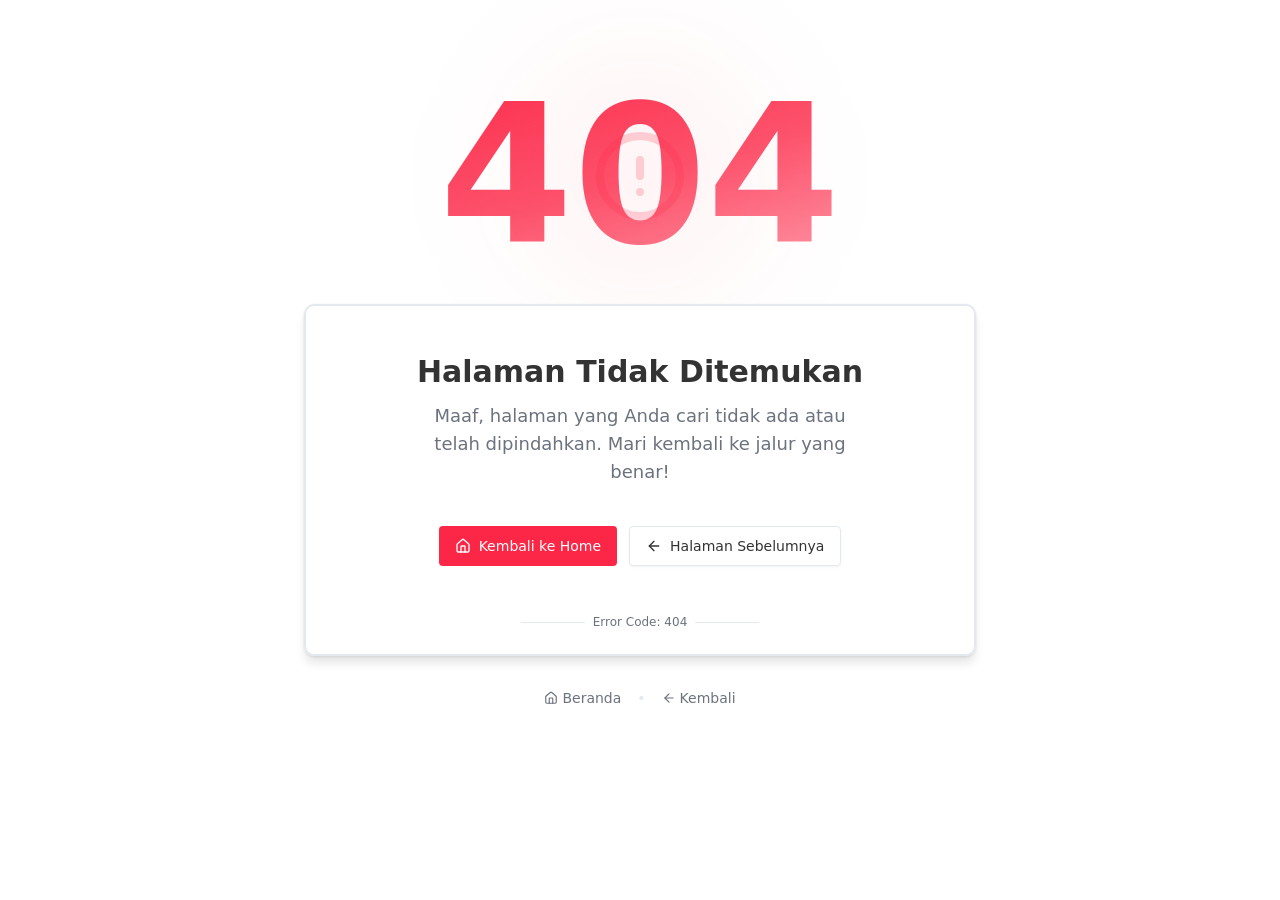
<file: index.html>
<!DOCTYPE html><html lang="en"><head><meta charSet="utf-8"/><meta name="viewport" content="width=device-width, initial-scale=1"/><link rel="icon" type="image/png" href="/note-logic-icon-colored.png"/><link rel="apple-touch-icon" href="/note-logic-icon-colored.png"/><link rel="preconnect" href="https://fonts.googleapis.com"/><link rel="preconnect" href="https://fonts.gstatic.com" crossorigin="anonymous"/><link rel="modulepreload" href="/assets/manifest-3ee2d8d0.js"/><link rel="modulepreload" href="/assets/entry.client-CtYECDHK.js"/><link rel="modulepreload" href="/assets/chunk-UIGDSWPH-CM8uxgId.js"/><link rel="modulepreload" href="/assets/client-B-NU_3mv.js"/><link rel="modulepreload" href="/assets/index-sJedRs1a.js"/><link rel="modulepreload" href="/assets/root-BoNqngZM.js"/><link rel="modulepreload" href="/assets/theme-provider-C-fMS5xv.js"/><link rel="modulepreload" href="/assets/index-C-qxxYvI.js"/><link rel="modulepreload" href="/assets/button-DthuoaPt.js"/><link rel="modulepreload" href="/assets/index-Cc2I4zzd.js"/><link rel="modulepreload" href="/assets/utils-CDN07tui.js"/><link rel="stylesheet" href="/assets/root-6DUbNfUU.css"/><link rel="stylesheet" href="https://fonts.googleapis.com/css2?family=Inter:ital,opsz,wght@0,14..32,100..900;1,14..32,100..900&amp;display=swap"/></head><body><script>
              console.log(
                "💿 Hey developer 👋. You can provide a way better UX than this " +
                "when your app is loading JS modules and/or running `clientLoader` " +
                "functions. Check out https://reactrouter.com/start/framework/route-module#hydratefallback " +
                "for more information."
              );
            </script><script>window.__reactRouterContext = {"basename":"/","future":{"v8_middleware":false,"unstable_optimizeDeps":false,"unstable_splitRouteModules":false,"unstable_subResourceIntegrity":false,"unstable_viteEnvironmentApi":false},"routeDiscovery":{"mode":"initial"},"ssr":false,"isSpaMode":true};window.__reactRouterContext.stream = new ReadableStream({start(controller){window.__reactRouterContext.streamController = controller;}}).pipeThrough(new TextEncoderStream());</script><script type="module" async="">import "/assets/manifest-3ee2d8d0.js";
import * as route0 from "/assets/root-BoNqngZM.js";
  
  window.__reactRouterRouteModules = {"root":route0};

import("/assets/entry.client-CtYECDHK.js");</script><!--$--><script>window.__reactRouterContext.streamController.enqueue("[{\"_1\":2,\"_3\":-5,\"_4\":-5},\"loaderData\",{},\"actionData\",\"errors\"]\n");</script><!--$--><script>window.__reactRouterContext.streamController.close();</script><!--/$--><!--/$--></body></html>
</file>
<file: assets/root-6DUbNfUU.css>
@layer properties{@supports (((-webkit-hyphens:none)) and (not (margin-trim:inline))) or ((-moz-orient:inline) and (not (color:rgb(from red r g b)))){*,:before,:after,::backdrop{--tw-translate-x:0;--tw-translate-y:0;--tw-translate-z:0;--tw-scale-x:1;--tw-scale-y:1;--tw-scale-z:1;--tw-rotate-x:initial;--tw-rotate-y:initial;--tw-rotate-z:initial;--tw-skew-x:initial;--tw-skew-y:initial;--tw-pan-x:initial;--tw-pan-y:initial;--tw-pinch-zoom:initial;--tw-space-y-reverse:0;--tw-space-x-reverse:0;--tw-divide-x-reverse:0;--tw-border-style:solid;--tw-divide-y-reverse:0;--tw-gradient-position:initial;--tw-gradient-from:#0000;--tw-gradient-via:#0000;--tw-gradient-to:#0000;--tw-gradient-stops:initial;--tw-gradient-via-stops:initial;--tw-gradient-from-position:0%;--tw-gradient-via-position:50%;--tw-gradient-to-position:100%;--tw-leading:initial;--tw-font-weight:initial;--tw-tracking:initial;--tw-ordinal:initial;--tw-slashed-zero:initial;--tw-numeric-figure:initial;--tw-numeric-spacing:initial;--tw-numeric-fraction:initial;--tw-shadow:0 0 #0000;--tw-shadow-color:initial;--tw-shadow-alpha:100%;--tw-inset-shadow:0 0 #0000;--tw-inset-shadow-color:initial;--tw-inset-shadow-alpha:100%;--tw-ring-color:initial;--tw-ring-shadow:0 0 #0000;--tw-inset-ring-color:initial;--tw-inset-ring-shadow:0 0 #0000;--tw-ring-inset:initial;--tw-ring-offset-width:0px;--tw-ring-offset-color:#fff;--tw-ring-offset-shadow:0 0 #0000;--tw-outline-style:solid;--tw-blur:initial;--tw-brightness:initial;--tw-contrast:initial;--tw-grayscale:initial;--tw-hue-rotate:initial;--tw-invert:initial;--tw-opacity:initial;--tw-saturate:initial;--tw-sepia:initial;--tw-drop-shadow:initial;--tw-drop-shadow-color:initial;--tw-drop-shadow-alpha:100%;--tw-drop-shadow-size:initial;--tw-backdrop-blur:initial;--tw-backdrop-brightness:initial;--tw-backdrop-contrast:initial;--tw-backdrop-grayscale:initial;--tw-backdrop-hue-rotate:initial;--tw-backdrop-invert:initial;--tw-backdrop-opacity:initial;--tw-backdrop-saturate:initial;--tw-backdrop-sepia:initial;--tw-duration:initial;--tw-ease:initial;--tw-contain-size:initial;--tw-contain-layout:initial;--tw-contain-paint:initial;--tw-contain-style:initial;--tw-content:"";--tw-animation-delay:0s;--tw-animation-direction:normal;--tw-animation-duration:initial;--tw-animation-fill-mode:none;--tw-animation-iteration-count:1;--tw-enter-blur:0;--tw-enter-opacity:1;--tw-enter-rotate:0;--tw-enter-scale:1;--tw-enter-translate-x:0;--tw-enter-translate-y:0;--tw-exit-blur:0;--tw-exit-opacity:1;--tw-exit-rotate:0;--tw-exit-scale:1;--tw-exit-translate-x:0;--tw-exit-translate-y:0}}}@layer theme{:root,:host{--font-sans:var(--font-sans);--font-serif:var(--font-serif);--font-mono:var(--font-mono);--color-red-500:oklch(63.7% .237 25.331);--color-orange-100:oklch(95.4% .038 75.164);--color-orange-500:oklch(70.5% .213 47.604);--color-amber-50:oklch(98.7% .022 95.277);--color-amber-100:oklch(96.2% .059 95.617);--color-amber-200:oklch(92.4% .12 95.746);--color-amber-500:oklch(76.9% .188 70.08);--color-amber-900:oklch(41.4% .112 45.904);--color-amber-950:oklch(27.9% .077 45.635);--color-yellow-400:oklch(85.2% .199 91.936);--color-yellow-500:oklch(79.5% .184 86.047);--color-lime-100:oklch(96.7% .067 122.328);--color-lime-200:oklch(93.8% .127 124.321);--color-lime-300:oklch(89.7% .196 126.665);--color-lime-500:oklch(76.8% .233 130.85);--color-lime-900:oklch(40.5% .101 131.063);--color-lime-950:oklch(27.4% .072 132.109);--color-green-50:oklch(98.2% .018 155.826);--color-green-500:oklch(72.3% .219 149.579);--color-green-600:oklch(62.7% .194 149.214);--color-green-800:oklch(44.8% .119 151.328);--color-emerald-50:oklch(97.9% .021 166.113);--color-emerald-100:oklch(95% .052 163.051);--color-emerald-200:oklch(90.5% .093 164.15);--color-emerald-300:oklch(84.5% .143 164.978);--color-emerald-400:oklch(76.5% .177 163.223);--color-emerald-500:oklch(69.6% .17 162.48);--color-emerald-700:oklch(50.8% .118 165.612);--color-emerald-900:oklch(37.8% .077 168.94);--color-emerald-950:oklch(26.2% .051 172.552);--color-teal-100:oklch(95.3% .051 180.801);--color-teal-200:oklch(91% .096 180.426);--color-teal-300:oklch(85.5% .138 181.071);--color-teal-500:oklch(70.4% .14 182.503);--color-teal-900:oklch(38.6% .063 188.416);--color-teal-950:oklch(27.7% .046 192.524);--color-cyan-100:oklch(95.6% .045 203.388);--color-cyan-500:oklch(71.5% .143 215.221);--color-sky-100:oklch(95.1% .026 236.824);--color-sky-200:oklch(90.1% .058 230.902);--color-sky-300:oklch(82.8% .111 230.318);--color-sky-400:oklch(74.6% .16 232.661);--color-sky-500:oklch(68.5% .169 237.323);--color-sky-700:oklch(50% .134 242.749);--color-sky-900:oklch(39.1% .09 240.876);--color-blue-100:oklch(93.2% .032 255.585);--color-blue-500:oklch(62.3% .214 259.815);--color-indigo-100:oklch(93% .034 272.788);--color-indigo-300:oklch(78.5% .115 274.713);--color-indigo-900:oklch(35.9% .144 278.697);--color-indigo-950:oklch(25.7% .09 281.288);--color-violet-100:oklch(94.3% .029 294.588);--color-violet-200:oklch(89.4% .057 293.283);--color-violet-300:oklch(81.1% .111 293.571);--color-violet-400:oklch(70.2% .183 293.541);--color-violet-500:oklch(60.6% .25 292.717);--color-violet-700:oklch(49.1% .27 292.581);--color-violet-900:oklch(38% .189 293.745);--color-violet-950:oklch(28.3% .141 291.089);--color-fuchsia-100:oklch(95.2% .037 318.852);--color-fuchsia-200:oklch(90.3% .076 319.62);--color-fuchsia-300:oklch(83.3% .145 321.434);--color-fuchsia-500:oklch(66.7% .295 322.15);--color-fuchsia-900:oklch(40.1% .17 325.612);--color-fuchsia-950:oklch(29.3% .136 325.661);--color-pink-100:oklch(94.8% .028 342.258);--color-pink-200:oklch(89.9% .061 343.231);--color-pink-300:oklch(82.3% .12 346.018);--color-pink-500:oklch(65.6% .241 354.308);--color-pink-900:oklch(40.8% .153 2.432);--color-pink-950:oklch(28.4% .109 3.907);--color-rose-100:oklch(94.1% .03 12.58);--color-rose-200:oklch(89.2% .058 10.001);--color-rose-500:oklch(64.5% .246 16.439);--color-rose-900:oklch(41% .159 10.272);--color-rose-950:oklch(27.1% .105 12.094);--color-slate-950:oklch(12.9% .042 264.695);--color-gray-100:oklch(96.7% .003 264.542);--color-gray-300:oklch(87.2% .01 258.338);--color-zinc-50:oklch(98.5% 0 0);--color-zinc-900:oklch(21% .006 285.885);--color-neutral-950:oklch(14.5% 0 0);--color-black:#000;--color-white:#fff;--spacing:.25rem;--container-xs:20rem;--container-sm:24rem;--container-md:28rem;--container-lg:32rem;--container-xl:36rem;--container-2xl:42rem;--container-3xl:48rem;--container-6xl:72rem;--container-7xl:80rem;--text-xs:.75rem;--text-xs--line-height:calc(1/.75);--text-sm:.875rem;--text-sm--line-height:calc(1.25/.875);--text-base:1rem;--text-base--line-height: 1.5 ;--text-lg:1.125rem;--text-lg--line-height:calc(1.75/1.125);--text-xl:1.25rem;--text-xl--line-height:calc(1.75/1.25);--text-2xl:1.5rem;--text-2xl--line-height:calc(2/1.5);--text-3xl:1.875rem;--text-3xl--line-height: 1.2 ;--text-5xl:3rem;--text-5xl--line-height:1;--font-weight-normal:400;--font-weight-medium:500;--font-weight-semibold:600;--font-weight-bold:700;--font-weight-black:900;--tracking-tight:-.025em;--tracking-wide:.025em;--tracking-wider:.05em;--tracking-widest:.1em;--leading-tight:1.25;--leading-snug:1.375;--leading-normal:1.5;--leading-relaxed:1.625;--radius-xs:.125rem;--radius-2xl:1rem;--shadow-2xs:var(--shadow-2xs);--shadow-xs:var(--shadow-xs);--shadow-sm:var(--shadow-sm);--shadow-md:var(--shadow-md);--shadow-lg:var(--shadow-lg);--shadow-xl:var(--shadow-xl);--shadow-2xl:var(--shadow-2xl);--ease-out:cubic-bezier(0,0,.2,1);--ease-in-out:cubic-bezier(.4,0,.2,1);--animate-spin:spin 1s linear infinite;--animate-pulse:pulse 2s cubic-bezier(.4,0,.6,1)infinite;--blur-sm:8px;--blur-2xl:40px;--blur-3xl:64px;--default-transition-duration:.15s;--default-transition-timing-function:cubic-bezier(.4,0,.2,1);--default-font-family:var(--font-sans);--default-mono-font-family:var(--font-mono);--shadow:var(--shadow)}}@layer base{*,:after,:before,::backdrop{box-sizing:border-box;border:0 solid;margin:0;padding:0}::file-selector-button{box-sizing:border-box;border:0 solid;margin:0;padding:0}html,:host{-webkit-text-size-adjust:100%;tab-size:4;line-height:1.5;font-family:var(--default-font-family,ui-sans-serif,system-ui,sans-serif,"Apple Color Emoji","Segoe UI Emoji","Segoe UI Symbol","Noto Color Emoji");font-feature-settings:var(--default-font-feature-settings,normal);font-variation-settings:var(--default-font-variation-settings,normal);-webkit-tap-highlight-color:transparent}hr{height:0;color:inherit;border-top-width:1px}abbr:where([title]){-webkit-text-decoration:underline dotted;text-decoration:underline dotted}h1,h2,h3,h4,h5,h6{font-size:inherit;font-weight:inherit}a{color:inherit;-webkit-text-decoration:inherit;text-decoration:inherit}b,strong{font-weight:bolder}code,kbd,samp,pre{font-family:var(--default-mono-font-family,ui-monospace,SFMono-Regular,Menlo,Monaco,Consolas,"Liberation Mono","Courier New",monospace);font-feature-settings:var(--default-mono-font-feature-settings,normal);font-variation-settings:var(--default-mono-font-variation-settings,normal);font-size:1em}small{font-size:80%}sub,sup{vertical-align:baseline;font-size:75%;line-height:0;position:relative}sub{bottom:-.25em}sup{top:-.5em}table{text-indent:0;border-color:inherit;border-collapse:collapse}:-moz-focusring{outline:auto}progress{vertical-align:baseline}summary{display:list-item}ol,ul,menu{list-style:none}img,svg,video,canvas,audio,iframe,embed,object{vertical-align:middle;display:block}img,video{max-width:100%;height:auto}button,input,select,optgroup,textarea{font:inherit;font-feature-settings:inherit;font-variation-settings:inherit;letter-spacing:inherit;color:inherit;opacity:1;background-color:#0000;border-radius:0}::file-selector-button{font:inherit;font-feature-settings:inherit;font-variation-settings:inherit;letter-spacing:inherit;color:inherit;opacity:1;background-color:#0000;border-radius:0}:where(select:is([multiple],[size])) optgroup{font-weight:bolder}:where(select:is([multiple],[size])) optgroup option{padding-inline-start:20px}::file-selector-button{margin-inline-end:4px}::placeholder{opacity:1}@supports (not ((-webkit-appearance:-apple-pay-button))) or (contain-intrinsic-size:1px){::placeholder{color:currentColor}@supports (color:color-mix(in lab,red,red)){::placeholder{color:color-mix(in oklab,currentcolor 50%,transparent)}}}textarea{resize:vertical}::-webkit-search-decoration{-webkit-appearance:none}::-webkit-date-and-time-value{min-height:1lh;text-align:inherit}::-webkit-datetime-edit{display:inline-flex}::-webkit-datetime-edit-fields-wrapper{padding:0}::-webkit-datetime-edit{padding-block:0}::-webkit-datetime-edit-year-field{padding-block:0}::-webkit-datetime-edit-month-field{padding-block:0}::-webkit-datetime-edit-day-field{padding-block:0}::-webkit-datetime-edit-hour-field{padding-block:0}::-webkit-datetime-edit-minute-field{padding-block:0}::-webkit-datetime-edit-second-field{padding-block:0}::-webkit-datetime-edit-millisecond-field{padding-block:0}::-webkit-datetime-edit-meridiem-field{padding-block:0}::-webkit-calendar-picker-indicator{line-height:1}:-moz-ui-invalid{box-shadow:none}button,input:where([type=button],[type=reset],[type=submit]){appearance:button}::file-selector-button{appearance:button}::-webkit-inner-spin-button{height:auto}::-webkit-outer-spin-button{height:auto}[hidden]:where(:not([hidden=until-found])){display:none!important}*{border-color:var(--border);outline-color:var(--ring)}@supports (color:color-mix(in lab,red,red)){*{outline-color:color-mix(in oklab,var(--ring)50%,transparent)}}body{background-color:var(--background);color:var(--foreground)}button:not(:disabled),[role=button]:not(:disabled){cursor:pointer}*{scrollbar-width:thin;scrollbar-color:#52525b #18181d8c}.dark *{scrollbar-color:#52525bcc #18181dbf}::-webkit-scrollbar{width:10px;height:10px}::-webkit-scrollbar-track{background:#27272a8c}::-webkit-scrollbar-thumb{background:#52525be6;border:2px solid #27272a73;border-radius:9999px}.dark ::-webkit-scrollbar-track{background:#18181dcc}.dark ::-webkit-scrollbar-thumb{background:#52525be0;border:2px solid #18181dcc}}@layer components;@layer utilities{.\@container\/card-header{container:card-header/inline-size}.\@container\/field-group{container:field-group/inline-size}.pointer-events-none{pointer-events:none}.collapse{visibility:collapse}.invisible{visibility:hidden}.visible{visibility:visible}.sr-only{clip-path:inset(50%);white-space:nowrap;border-width:0;width:1px;height:1px;margin:-1px;padding:0;position:absolute;overflow:hidden}.not-sr-only{clip-path:none;white-space:normal;width:auto;height:auto;margin:0;padding:0;position:static;overflow:visible}.absolute{position:absolute}.fixed{position:fixed}.relative{position:relative}.static{position:static}.sticky{position:sticky}.-inset-\[10px\]{inset:-10px}.inset-0{inset:calc(var(--spacing)*0)}.inset-x-0{inset-inline:calc(var(--spacing)*0)}.inset-x-4{inset-inline:calc(var(--spacing)*4)}.inset-y-0{inset-block:calc(var(--spacing)*0)}.-top-12{top:calc(var(--spacing)*-12)}.top-0{top:calc(var(--spacing)*0)}.top-1\/2{top:50%}.top-2{top:calc(var(--spacing)*2)}.top-3{top:calc(var(--spacing)*3)}.top-4{top:calc(var(--spacing)*4)}.top-16{top:calc(var(--spacing)*16)}.top-\[4\.6rem\]{top:4.6rem}.top-\[50\%\]{top:50%}.top-full{top:100%}.-right-12{right:calc(var(--spacing)*-12)}.right-0{right:calc(var(--spacing)*0)}.right-2{right:calc(var(--spacing)*2)}.right-3{right:calc(var(--spacing)*3)}.right-4{right:calc(var(--spacing)*4)}.right-6{right:calc(var(--spacing)*6)}.-bottom-12{bottom:calc(var(--spacing)*-12)}.bottom-0{bottom:calc(var(--spacing)*0)}.bottom-1{bottom:calc(var(--spacing)*1)}.bottom-3{bottom:calc(var(--spacing)*3)}.bottom-5{bottom:calc(var(--spacing)*5)}.bottom-6{bottom:calc(var(--spacing)*6)}.-left-12{left:calc(var(--spacing)*-12)}.left-0{left:calc(var(--spacing)*0)}.left-1\/2{left:50%}.left-2{left:calc(var(--spacing)*2)}.left-\[50\%\]{left:50%}.isolate{isolation:isolate}.isolation-auto{isolation:auto}.z-0{z-index:0}.z-1{z-index:1}.z-2{z-index:2}.z-10{z-index:10}.z-20{z-index:20}.z-30{z-index:30}.z-40{z-index:40}.z-50{z-index:50}.z-120{z-index:120}.order-first{order:-9999}.order-last{order:9999}.col-start-2{grid-column-start:2}.row-span-2{grid-row:span 2/span 2}.row-start-1{grid-row-start:1}.container{width:100%}@media(min-width:40rem){.container{max-width:40rem}}@media(min-width:48rem){.container{max-width:48rem}}@media(min-width:64rem){.container{max-width:64rem}}@media(min-width:80rem){.container{max-width:80rem}}@media(min-width:96rem){.container{max-width:96rem}}.\!m-0{margin:calc(var(--spacing)*0)!important}.-mx-1{margin-inline:calc(var(--spacing)*-1)}.-mx-2\.5{margin-inline:calc(var(--spacing)*-2.5)}.mx-auto{margin-inline:auto}.-my-2{margin-block:calc(var(--spacing)*-2)}.my-0{margin-block:calc(var(--spacing)*0)}.my-1{margin-block:calc(var(--spacing)*1)}.-mt-4{margin-top:calc(var(--spacing)*-4)}.mt-0\.5{margin-top:calc(var(--spacing)*.5)}.mt-1{margin-top:calc(var(--spacing)*1)}.mt-2{margin-top:calc(var(--spacing)*2)}.mt-3{margin-top:calc(var(--spacing)*3)}.mt-4{margin-top:calc(var(--spacing)*4)}.mt-5{margin-top:calc(var(--spacing)*5)}.mt-6{margin-top:calc(var(--spacing)*6)}.mt-7{margin-top:calc(var(--spacing)*7)}.mt-8{margin-top:calc(var(--spacing)*8)}.mt-10{margin-top:calc(var(--spacing)*10)}.mt-auto{margin-top:auto}.mr-1{margin-right:calc(var(--spacing)*1)}.mr-2{margin-right:calc(var(--spacing)*2)}.mb-0{margin-bottom:calc(var(--spacing)*0)}.mb-1{margin-bottom:calc(var(--spacing)*1)}.mb-2{margin-bottom:calc(var(--spacing)*2)}.mb-3{margin-bottom:calc(var(--spacing)*3)}.mb-4{margin-bottom:calc(var(--spacing)*4)}.mb-5{margin-bottom:calc(var(--spacing)*5)}.-ml-2{margin-left:calc(var(--spacing)*-2)}.-ml-4{margin-left:calc(var(--spacing)*-4)}.-ml-\[VALUE\]{margin-left:calc(VALUE*-1)}.ml-1{margin-left:calc(var(--spacing)*1)}.ml-2{margin-left:calc(var(--spacing)*2)}.ml-4{margin-left:calc(var(--spacing)*4)}.ml-5{margin-left:calc(var(--spacing)*5)}.ml-auto{margin-left:auto}.line-clamp-1{-webkit-line-clamp:1;-webkit-box-orient:vertical;display:-webkit-box;overflow:hidden}.line-clamp-2{-webkit-line-clamp:2;-webkit-box-orient:vertical;display:-webkit-box;overflow:hidden}.line-clamp-3{-webkit-line-clamp:3;-webkit-box-orient:vertical;display:-webkit-box;overflow:hidden}.block{display:block}.contents{display:contents}.flex{display:flex}.flow-root{display:flow-root}.grid{display:grid}.hidden{display:none}.inline{display:inline}.inline-block{display:inline-block}.inline-flex{display:inline-flex}.inline-grid{display:inline-grid}.inline-table{display:inline-table}.list-item{display:list-item}.table{display:table}.table-caption{display:table-caption}.table-cell{display:table-cell}.table-column{display:table-column}.table-column-group{display:table-column-group}.table-footer-group{display:table-footer-group}.table-header-group{display:table-header-group}.table-row{display:table-row}.table-row-group{display:table-row-group}.field-sizing-content{field-sizing:content}.aspect-square{aspect-ratio:1}.size-1\.5{width:calc(var(--spacing)*1.5);height:calc(var(--spacing)*1.5)}.size-2{width:calc(var(--spacing)*2);height:calc(var(--spacing)*2)}.size-2\.5{width:calc(var(--spacing)*2.5);height:calc(var(--spacing)*2.5)}.size-3{width:calc(var(--spacing)*3);height:calc(var(--spacing)*3)}.size-3\.5{width:calc(var(--spacing)*3.5);height:calc(var(--spacing)*3.5)}.size-4{width:calc(var(--spacing)*4);height:calc(var(--spacing)*4)}.size-5{width:calc(var(--spacing)*5);height:calc(var(--spacing)*5)}.size-6{width:calc(var(--spacing)*6);height:calc(var(--spacing)*6)}.size-8{width:calc(var(--spacing)*8);height:calc(var(--spacing)*8)}.size-9{width:calc(var(--spacing)*9);height:calc(var(--spacing)*9)}.size-10{width:calc(var(--spacing)*10);height:calc(var(--spacing)*10)}.size-24{width:calc(var(--spacing)*24);height:calc(var(--spacing)*24)}.size-full{width:100%;height:100%}.h-\(--radix-select-trigger-height\){height:var(--radix-select-trigger-height)}.h-0{height:calc(var(--spacing)*0)}.h-1{height:calc(var(--spacing)*1)}.h-1\.5{height:calc(var(--spacing)*1.5)}.h-2{height:calc(var(--spacing)*2)}.h-2\.5{height:calc(var(--spacing)*2.5)}.h-3{height:calc(var(--spacing)*3)}.h-3\.5{height:calc(var(--spacing)*3.5)}.h-4{height:calc(var(--spacing)*4)}.h-5{height:calc(var(--spacing)*5)}.h-6{height:calc(var(--spacing)*6)}.h-7{height:calc(var(--spacing)*7)}.h-8{height:calc(var(--spacing)*8)}.h-9{height:calc(var(--spacing)*9)}.h-10{height:calc(var(--spacing)*10)}.h-11{height:calc(var(--spacing)*11)}.h-12{height:calc(var(--spacing)*12)}.h-16{height:calc(var(--spacing)*16)}.h-20{height:calc(var(--spacing)*20)}.h-24{height:calc(var(--spacing)*24)}.h-32{height:calc(var(--spacing)*32)}.h-36{height:calc(var(--spacing)*36)}.h-40{height:calc(var(--spacing)*40)}.h-48{height:calc(var(--spacing)*48)}.h-56{height:calc(var(--spacing)*56)}.h-64{height:calc(var(--spacing)*64)}.h-72{height:calc(var(--spacing)*72)}.h-80{height:calc(var(--spacing)*80)}.h-92{height:calc(var(--spacing)*92)}.h-96{height:calc(var(--spacing)*96)}.h-\[1\.15rem\]{height:1.15rem}.h-\[20px\]{height:20px}.h-\[22rem\]{height:22rem}.h-\[24\.5rem\]{height:24.5rem}.h-\[26rem\]{height:26rem}.h-\[30rem\]{height:30rem}.h-\[32rem\]{height:32rem}.h-\[36rem\]{height:36rem}.h-\[40\%\]{height:40%}.h-\[44rem\]{height:44rem}.h-\[48px\]{height:48px}.h-\[50\%\]{height:50%}.h-\[55\%\]{height:55%}.h-\[60\%\]{height:60%}.h-\[200px\]{height:200px}.h-\[300px\]{height:300px}.h-\[400px\]{height:400px}.h-\[600px\]{height:600px}.h-\[650px\]{height:650px}.h-\[800px\]{height:800px}.h-\[calc\(100\%-1px\)\]{height:calc(100% - 1px)}.h-\[calc\(100vh-4rem\)\]{height:calc(100vh - 4rem)}.h-auto{height:auto}.h-dvh{height:100dvh}.h-full{height:100%}.h-px{height:1px}.max-h-\(--radix-dropdown-menu-content-available-height\){max-height:var(--radix-dropdown-menu-content-available-height)}.max-h-64{max-height:calc(var(--spacing)*64)}.max-h-80{max-height:calc(var(--spacing)*80)}.max-h-\[300px\]{max-height:300px}.min-h-0{min-height:calc(var(--spacing)*0)}.min-h-4{min-height:calc(var(--spacing)*4)}.min-h-16{min-height:calc(var(--spacing)*16)}.min-h-60{min-height:calc(var(--spacing)*60)}.min-h-\[200px\]{min-height:200px}.min-h-\[VALUE\]{min-height:VALUE}.min-h-full{min-height:100%}.min-h-screen{min-height:100vh}.w-0{width:calc(var(--spacing)*0)}.w-0\.5{width:calc(var(--spacing)*.5)}.w-1{width:calc(var(--spacing)*1)}.w-2\.5{width:calc(var(--spacing)*2.5)}.w-3{width:calc(var(--spacing)*3)}.w-3\.5{width:calc(var(--spacing)*3.5)}.w-3\/4{width:75%}.w-4{width:calc(var(--spacing)*4)}.w-5{width:calc(var(--spacing)*5)}.w-6{width:calc(var(--spacing)*6)}.w-7{width:calc(var(--spacing)*7)}.w-8{width:calc(var(--spacing)*8)}.w-10{width:calc(var(--spacing)*10)}.w-12{width:calc(var(--spacing)*12)}.w-14{width:calc(var(--spacing)*14)}.w-16{width:calc(var(--spacing)*16)}.w-20{width:calc(var(--spacing)*20)}.w-24{width:calc(var(--spacing)*24)}.w-28{width:calc(var(--spacing)*28)}.w-32{width:calc(var(--spacing)*32)}.w-36{width:calc(var(--spacing)*36)}.w-40{width:calc(var(--spacing)*40)}.w-44{width:calc(var(--spacing)*44)}.w-48{width:calc(var(--spacing)*48)}.w-56{width:calc(var(--spacing)*56)}.w-64{width:calc(var(--spacing)*64)}.w-72{width:calc(var(--spacing)*72)}.w-\[3px\]{width:3px}.w-\[40\%\]{width:40%}.w-\[50\%\]{width:50%}.w-\[60\%\]{width:60%}.w-\[70\%\]{width:70%}.w-\[72px\]{width:72px}.w-\[76px\]{width:76px}.w-\[100px\]{width:100px}.w-\[180px\]{width:180px}.w-\[280px\]{width:280px}.w-\[350px\]{width:350px}.w-\[400px\]{width:400px}.w-\[min\(90vw\,300px\)\]{width:min(90vw,300px)}.w-\[min\(92vw\,580px\)\]{width:min(92vw,580px)}.w-\[min\(92vw\,680px\)\]{width:min(92vw,680px)}.w-\[min\(92vw\,780px\)\]{width:min(92vw,780px)}.w-auto{width:auto}.w-fit{width:fit-content}.w-full{width:100%}.w-px{width:1px}.max-w-2xl{max-width:var(--container-2xl)}.max-w-3xl{max-width:var(--container-3xl)}.max-w-6xl{max-width:var(--container-6xl)}.max-w-7xl{max-width:var(--container-7xl)}.max-w-48{max-width:calc(var(--spacing)*48)}.max-w-64{max-width:calc(var(--spacing)*64)}.max-w-\[160px\]{max-width:160px}.max-w-\[200px\]{max-width:200px}.max-w-\[calc\(100\%-2rem\)\]{max-width:calc(100% - 2rem)}.max-w-full{max-width:100%}.max-w-md{max-width:var(--container-md)}.max-w-sm{max-width:var(--container-sm)}.max-w-xl{max-width:var(--container-xl)}.max-w-xs{max-width:var(--container-xs)}.min-w-\(--radix-select-trigger-width\){min-width:var(--radix-select-trigger-width)}.min-w-0{min-width:calc(var(--spacing)*0)}.min-w-5{min-width:calc(var(--spacing)*5)}.min-w-8{min-width:calc(var(--spacing)*8)}.min-w-9{min-width:calc(var(--spacing)*9)}.min-w-10{min-width:calc(var(--spacing)*10)}.min-w-32{min-width:calc(var(--spacing)*32)}.min-w-40{min-width:calc(var(--spacing)*40)}.min-w-44{min-width:calc(var(--spacing)*44)}.min-w-52{min-width:calc(var(--spacing)*52)}.min-w-\[8rem\]{min-width:8rem}.min-w-\[26px\]{min-width:26px}.min-w-\[720px\]{min-width:720px}.min-w-\[880px\]{min-width:880px}.flex-1{flex:1}.flex-shrink,.shrink{flex-shrink:1}.shrink-0{flex-shrink:0}.flex-grow,.grow{flex-grow:1}.grow-0{flex-grow:0}.basis-1\/3{flex-basis:33.3333%}.basis-full{flex-basis:100%}.caption-bottom{caption-side:bottom}.border-collapse{border-collapse:collapse}.origin-\(--radix-context-menu-content-transform-origin\){transform-origin:var(--radix-context-menu-content-transform-origin)}.origin-\(--radix-dropdown-menu-content-transform-origin\){transform-origin:var(--radix-dropdown-menu-content-transform-origin)}.origin-\(--radix-hover-card-content-transform-origin\){transform-origin:var(--radix-hover-card-content-transform-origin)}.origin-\(--radix-menubar-content-transform-origin\){transform-origin:var(--radix-menubar-content-transform-origin)}.origin-\(--radix-popover-content-transform-origin\){transform-origin:var(--radix-popover-content-transform-origin)}.origin-\(--radix-tooltip-content-transform-origin\){transform-origin:var(--radix-tooltip-content-transform-origin)}.origin-bottom{transform-origin:bottom}.-translate-x-1\/2{--tw-translate-x: -50% ;translate:var(--tw-translate-x)var(--tw-translate-y)}.translate-x-0{--tw-translate-x:calc(var(--spacing)*0);translate:var(--tw-translate-x)var(--tw-translate-y)}.translate-x-\[-50\%\]{--tw-translate-x:-50%;translate:var(--tw-translate-x)var(--tw-translate-y)}.translate-x-\[110\%\]{--tw-translate-x:110%;translate:var(--tw-translate-x)var(--tw-translate-y)}.\!translate-y-\[3px\]{--tw-translate-y:3px!important;translate:var(--tw-translate-x)var(--tw-translate-y)!important}.-translate-y-1\/2{--tw-translate-y: -50% ;translate:var(--tw-translate-x)var(--tw-translate-y)}.translate-y-\[-50\%\]{--tw-translate-y:-50%;translate:var(--tw-translate-x)var(--tw-translate-y)}.translate-y-\[calc\(-50\%-2px\)\]{--tw-translate-y: calc(-50% - 2px) ;translate:var(--tw-translate-x)var(--tw-translate-y)}.translate-none{translate:none}.scale-3d{scale:var(--tw-scale-x)var(--tw-scale-y)var(--tw-scale-z)}.rotate-45{rotate:45deg}.rotate-90{rotate:90deg}.transform{transform:var(--tw-rotate-x,)var(--tw-rotate-y,)var(--tw-rotate-z,)var(--tw-skew-x,)var(--tw-skew-y,)}.transform\!{transform:var(--tw-rotate-x,)var(--tw-rotate-y,)var(--tw-rotate-z,)var(--tw-skew-x,)var(--tw-skew-y,)!important}.animate-in{animation:enter var(--tw-animation-duration,var(--tw-duration,.15s))var(--tw-ease,ease)var(--tw-animation-delay,0s)var(--tw-animation-iteration-count,1)var(--tw-animation-direction,normal)var(--tw-animation-fill-mode,none)}.animate-pulse{animation:var(--animate-pulse)}.animate-spin{animation:var(--animate-spin)}.cursor-default{cursor:default}.cursor-grab{cursor:grab}.cursor-not-allowed{cursor:not-allowed}.cursor-ns-resize{cursor:ns-resize}.cursor-pointer{cursor:pointer}.cursor-row-resize{cursor:row-resize}.cursor-text{cursor:text}.touch-pinch-zoom{--tw-pinch-zoom:pinch-zoom;touch-action:var(--tw-pan-x,)var(--tw-pan-y,)var(--tw-pinch-zoom,)}.touch-none{touch-action:none}.resize{resize:both}.resize-none{resize:none}.scroll-py-1{scroll-padding-block:calc(var(--spacing)*1)}.list-disc{list-style-type:disc}.list-none{list-style-type:none}.auto-rows-min{grid-auto-rows:min-content}.grid-cols-1{grid-template-columns:repeat(1,minmax(0,1fr))}.grid-cols-2{grid-template-columns:repeat(2,minmax(0,1fr))}.grid-cols-3{grid-template-columns:repeat(3,minmax(0,1fr))}.grid-cols-4{grid-template-columns:repeat(4,minmax(0,1fr))}.grid-cols-5{grid-template-columns:repeat(5,minmax(0,1fr))}.grid-cols-\[0_1fr\]{grid-template-columns:0 1fr}.grid-cols-\[1fr_auto_1fr\]{grid-template-columns:1fr auto 1fr}.grid-cols-\[124px_repeat\(13\,\.\.\.\)\]{grid-template-columns:124px repeat(13,...)}.grid-cols-\[repeat\(auto-fill\,minmax\(72px\,1fr\)\)\]{grid-template-columns:repeat(auto-fill,minmax(72px,1fr))}.grid-rows-\[auto_auto\]{grid-template-rows:auto auto}.flex-col{flex-direction:column}.flex-col-reverse{flex-direction:column-reverse}.flex-row{flex-direction:row}.flex-row-reverse{flex-direction:row-reverse}.flex-nowrap{flex-wrap:nowrap}.flex-wrap{flex-wrap:wrap}.place-content-center{place-content:center}.items-center{align-items:center}.items-end{align-items:flex-end}.items-start{align-items:flex-start}.items-stretch{align-items:stretch}.justify-around{justify-content:space-around}.justify-between{justify-content:space-between}.justify-center{justify-content:center}.justify-end{justify-content:flex-end}.justify-evenly{justify-content:space-evenly}.justify-start{justify-content:flex-start}.justify-items-start{justify-items:start}.gap-0{gap:calc(var(--spacing)*0)}.gap-0\.5{gap:calc(var(--spacing)*.5)}.gap-1{gap:calc(var(--spacing)*1)}.gap-1\.5{gap:calc(var(--spacing)*1.5)}.gap-2{gap:calc(var(--spacing)*2)}.gap-2\.5{gap:calc(var(--spacing)*2.5)}.gap-3{gap:calc(var(--spacing)*3)}.gap-4{gap:calc(var(--spacing)*4)}.gap-5{gap:calc(var(--spacing)*5)}.gap-6{gap:calc(var(--spacing)*6)}.gap-7{gap:calc(var(--spacing)*7)}.gap-10{gap:calc(var(--spacing)*10)}.gap-\[--spacing\(var\(--gap\)\)\]{gap:calc(var(--spacing)*var(--gap))}:where(.space-y-0\.5>:not(:last-child)){--tw-space-y-reverse:0;margin-block-start:calc(calc(var(--spacing)*.5)*var(--tw-space-y-reverse));margin-block-end:calc(calc(var(--spacing)*.5)*calc(1 - var(--tw-space-y-reverse)))}:where(.space-y-1>:not(:last-child)){--tw-space-y-reverse:0;margin-block-start:calc(calc(var(--spacing)*1)*var(--tw-space-y-reverse));margin-block-end:calc(calc(var(--spacing)*1)*calc(1 - var(--tw-space-y-reverse)))}:where(.space-y-1\.5>:not(:last-child)){--tw-space-y-reverse:0;margin-block-start:calc(calc(var(--spacing)*1.5)*var(--tw-space-y-reverse));margin-block-end:calc(calc(var(--spacing)*1.5)*calc(1 - var(--tw-space-y-reverse)))}:where(.space-y-2>:not(:last-child)){--tw-space-y-reverse:0;margin-block-start:calc(calc(var(--spacing)*2)*var(--tw-space-y-reverse));margin-block-end:calc(calc(var(--spacing)*2)*calc(1 - var(--tw-space-y-reverse)))}:where(.space-y-2\.5>:not(:last-child)){--tw-space-y-reverse:0;margin-block-start:calc(calc(var(--spacing)*2.5)*var(--tw-space-y-reverse));margin-block-end:calc(calc(var(--spacing)*2.5)*calc(1 - var(--tw-space-y-reverse)))}:where(.space-y-3>:not(:last-child)){--tw-space-y-reverse:0;margin-block-start:calc(calc(var(--spacing)*3)*var(--tw-space-y-reverse));margin-block-end:calc(calc(var(--spacing)*3)*calc(1 - var(--tw-space-y-reverse)))}:where(.space-y-4>:not(:last-child)){--tw-space-y-reverse:0;margin-block-start:calc(calc(var(--spacing)*4)*var(--tw-space-y-reverse));margin-block-end:calc(calc(var(--spacing)*4)*calc(1 - var(--tw-space-y-reverse)))}:where(.space-y-6>:not(:last-child)){--tw-space-y-reverse:0;margin-block-start:calc(calc(var(--spacing)*6)*var(--tw-space-y-reverse));margin-block-end:calc(calc(var(--spacing)*6)*calc(1 - var(--tw-space-y-reverse)))}:where(.space-y-8>:not(:last-child)){--tw-space-y-reverse:0;margin-block-start:calc(calc(var(--spacing)*8)*var(--tw-space-y-reverse));margin-block-end:calc(calc(var(--spacing)*8)*calc(1 - var(--tw-space-y-reverse)))}:where(.space-y-reverse>:not(:last-child)){--tw-space-y-reverse:1}:where(.space-x-reverse>:not(:last-child)){--tw-space-x-reverse:1}.gap-y-0\.5{row-gap:calc(var(--spacing)*.5)}:where(.divide-x>:not(:last-child)){--tw-divide-x-reverse:0;border-inline-style:var(--tw-border-style);border-inline-start-width:calc(1px*var(--tw-divide-x-reverse));border-inline-end-width:calc(1px*calc(1 - var(--tw-divide-x-reverse)))}:where(.divide-y>:not(:last-child)){--tw-divide-y-reverse:0;border-bottom-style:var(--tw-border-style);border-top-style:var(--tw-border-style);border-top-width:calc(1px*var(--tw-divide-y-reverse));border-bottom-width:calc(1px*calc(1 - var(--tw-divide-y-reverse)))}:where(.divide-y-reverse>:not(:last-child)){--tw-divide-y-reverse:1}.self-start{align-self:flex-start}.self-stretch{align-self:stretch}.justify-self-end{justify-self:flex-end}.truncate{text-overflow:ellipsis;white-space:nowrap;overflow:hidden}.overflow-auto{overflow:auto}.overflow-hidden{overflow:hidden}.overflow-visible{overflow:visible}.overflow-x-auto{overflow-x:auto}.overflow-x-clip{overflow-x:clip}.overflow-x-hidden{overflow-x:hidden}.overflow-y-auto{overflow-y:auto}.rounded{border-radius:.25rem}.rounded-2xl{border-radius:var(--radius-2xl)}.rounded-\[2px\]{border-radius:2px}.rounded-\[4px\]{border-radius:4px}.rounded-\[calc\(var\(--radius\)-5px\)\]{border-radius:calc(var(--radius) - 5px)}.rounded-\[inherit\]{border-radius:inherit}.rounded-full{border-radius:3.40282e38px}.rounded-lg{border-radius:var(--radius)}.rounded-md{border-radius:calc(var(--radius) - 2px)}.rounded-none{border-radius:0}.rounded-sm{border-radius:calc(var(--radius) - 4px)}.rounded-xl{border-radius:calc(var(--radius) + 4px)}.rounded-xs{border-radius:var(--radius-xs)}.rounded-s{border-start-start-radius:.25rem;border-end-start-radius:.25rem}.rounded-s-\(--cell-radius\){border-start-start-radius:var(--cell-radius);border-end-start-radius:var(--cell-radius)}.rounded-ss{border-start-start-radius:.25rem}.rounded-e{border-start-end-radius:.25rem;border-end-end-radius:.25rem}.rounded-e-\(--cell-radius\){border-start-end-radius:var(--cell-radius);border-end-end-radius:var(--cell-radius)}.rounded-se{border-start-end-radius:.25rem}.rounded-ee{border-end-end-radius:.25rem}.rounded-es{border-end-start-radius:.25rem}.rounded-t{border-top-left-radius:.25rem;border-top-right-radius:.25rem}.rounded-t-xl{border-top-left-radius:calc(var(--radius) + 4px);border-top-right-radius:calc(var(--radius) + 4px)}.rounded-l{border-top-left-radius:.25rem;border-bottom-left-radius:.25rem}.rounded-l-\(--cell-radius\){border-top-left-radius:var(--cell-radius);border-bottom-left-radius:var(--cell-radius)}.rounded-tl{border-top-left-radius:.25rem}.rounded-r{border-top-right-radius:.25rem;border-bottom-right-radius:.25rem}.rounded-r-\(--cell-radius\){border-top-right-radius:var(--cell-radius);border-bottom-right-radius:var(--cell-radius)}.rounded-r-md{border-top-right-radius:calc(var(--radius) - 2px);border-bottom-right-radius:calc(var(--radius) - 2px)}.rounded-tr{border-top-right-radius:.25rem}.rounded-b{border-bottom-right-radius:.25rem;border-bottom-left-radius:.25rem}.rounded-br{border-bottom-right-radius:.25rem}.rounded-bl{border-bottom-left-radius:.25rem}.border{border-style:var(--tw-border-style);border-width:1px}.border-0{border-style:var(--tw-border-style);border-width:0}.border-2{border-style:var(--tw-border-style);border-width:2px}.border-x{border-inline-style:var(--tw-border-style);border-inline-width:1px}.border-y{border-block-style:var(--tw-border-style);border-block-width:1px}.border-s{border-inline-start-style:var(--tw-border-style);border-inline-start-width:1px}.border-e{border-inline-end-style:var(--tw-border-style);border-inline-end-width:1px}.border-t{border-top-style:var(--tw-border-style);border-top-width:1px}.border-r{border-right-style:var(--tw-border-style);border-right-width:1px}.border-b{border-bottom-style:var(--tw-border-style);border-bottom-width:1px}.border-l{border-left-style:var(--tw-border-style);border-left-width:1px}.border-l-2{border-left-style:var(--tw-border-style);border-left-width:2px}.border-dashed{--tw-border-style:dashed;border-style:dashed}.border-none{--tw-border-style:none;border-style:none}.border-amber-200{border-color:var(--color-amber-200)}.border-amber-500\/80{border-color:#f99c00cc}@supports (color:color-mix(in lab,red,red)){.border-amber-500\/80{border-color:color-mix(in oklab,var(--color-amber-500)80%,transparent)}}.border-blue-500\/80{border-color:#3080ffcc}@supports (color:color-mix(in lab,red,red)){.border-blue-500\/80{border-color:color-mix(in oklab,var(--color-blue-500)80%,transparent)}}.border-border,.border-border\/40{border-color:var(--border)}@supports (color:color-mix(in lab,red,red)){.border-border\/40{border-color:color-mix(in oklab,var(--border)40%,transparent)}}.border-border\/50{border-color:var(--border)}@supports (color:color-mix(in lab,red,red)){.border-border\/50{border-color:color-mix(in oklab,var(--border)50%,transparent)}}.border-border\/60{border-color:var(--border)}@supports (color:color-mix(in lab,red,red)){.border-border\/60{border-color:color-mix(in oklab,var(--border)60%,transparent)}}.border-border\/70{border-color:var(--border)}@supports (color:color-mix(in lab,red,red)){.border-border\/70{border-color:color-mix(in oklab,var(--border)70%,transparent)}}.border-border\/80{border-color:var(--border)}@supports (color:color-mix(in lab,red,red)){.border-border\/80{border-color:color-mix(in oklab,var(--border)80%,transparent)}}.border-cyan-500\/80{border-color:#00b7d7cc}@supports (color:color-mix(in lab,red,red)){.border-cyan-500\/80{border-color:color-mix(in oklab,var(--color-cyan-500)80%,transparent)}}.border-emerald-300{border-color:var(--color-emerald-300)}.border-emerald-400{border-color:var(--color-emerald-400)}.border-emerald-400\/70{border-color:#00d294b3}@supports (color:color-mix(in lab,red,red)){.border-emerald-400\/70{border-color:color-mix(in oklab,var(--color-emerald-400)70%,transparent)}}.border-emerald-400\/90{border-color:#00d294e6}@supports (color:color-mix(in lab,red,red)){.border-emerald-400\/90{border-color:color-mix(in oklab,var(--color-emerald-400)90%,transparent)}}.border-emerald-500\/80{border-color:#00bb7fcc}@supports (color:color-mix(in lab,red,red)){.border-emerald-500\/80{border-color:color-mix(in oklab,var(--color-emerald-500)80%,transparent)}}.border-fuchsia-500\/80{border-color:#e12afbcc}@supports (color:color-mix(in lab,red,red)){.border-fuchsia-500\/80{border-color:color-mix(in oklab,var(--color-fuchsia-500)80%,transparent)}}.border-input{border-color:var(--input)}.border-lime-500\/80{border-color:#80cd00cc}@supports (color:color-mix(in lab,red,red)){.border-lime-500\/80{border-color:color-mix(in oklab,var(--color-lime-500)80%,transparent)}}.border-orange-500\/80{border-color:#fe6e00cc}@supports (color:color-mix(in lab,red,red)){.border-orange-500\/80{border-color:color-mix(in oklab,var(--color-orange-500)80%,transparent)}}.border-pink-500\/80{border-color:#f6339acc}@supports (color:color-mix(in lab,red,red)){.border-pink-500\/80{border-color:color-mix(in oklab,var(--color-pink-500)80%,transparent)}}.border-primary,.border-primary\/30{border-color:var(--primary)}@supports (color:color-mix(in lab,red,red)){.border-primary\/30{border-color:color-mix(in oklab,var(--primary)30%,transparent)}}.border-primary\/40{border-color:var(--primary)}@supports (color:color-mix(in lab,red,red)){.border-primary\/40{border-color:color-mix(in oklab,var(--primary)40%,transparent)}}.border-primary\/45{border-color:var(--primary)}@supports (color:color-mix(in lab,red,red)){.border-primary\/45{border-color:color-mix(in oklab,var(--primary)45%,transparent)}}.border-primary\/50{border-color:var(--primary)}@supports (color:color-mix(in lab,red,red)){.border-primary\/50{border-color:color-mix(in oklab,var(--primary)50%,transparent)}}.border-primary\/60{border-color:var(--primary)}@supports (color:color-mix(in lab,red,red)){.border-primary\/60{border-color:color-mix(in oklab,var(--primary)60%,transparent)}}.border-rose-500\/80{border-color:#ff2357cc}@supports (color:color-mix(in lab,red,red)){.border-rose-500\/80{border-color:color-mix(in oklab,var(--color-rose-500)80%,transparent)}}.border-sky-400\/70{border-color:#00bcfeb3}@supports (color:color-mix(in lab,red,red)){.border-sky-400\/70{border-color:color-mix(in oklab,var(--color-sky-400)70%,transparent)}}.border-sky-500\/80{border-color:#00a5efcc}@supports (color:color-mix(in lab,red,red)){.border-sky-500\/80{border-color:color-mix(in oklab,var(--color-sky-500)80%,transparent)}}.border-teal-500\/80{border-color:#00baa7cc}@supports (color:color-mix(in lab,red,red)){.border-teal-500\/80{border-color:color-mix(in oklab,var(--color-teal-500)80%,transparent)}}.border-transparent{border-color:#0000}.border-violet-400\/70{border-color:#a685ffb3}@supports (color:color-mix(in lab,red,red)){.border-violet-400\/70{border-color:color-mix(in oklab,var(--color-violet-400)70%,transparent)}}.border-violet-400\/80{border-color:#a685ffcc}@supports (color:color-mix(in lab,red,red)){.border-violet-400\/80{border-color:color-mix(in oklab,var(--color-violet-400)80%,transparent)}}.border-violet-500\/80{border-color:#8d54ffcc}@supports (color:color-mix(in lab,red,red)){.border-violet-500\/80{border-color:color-mix(in oklab,var(--color-violet-500)80%,transparent)}}.border-t-transparent{border-top-color:#0000}.border-l-amber-500\/50{border-left-color:#f99c0080}@supports (color:color-mix(in lab,red,red)){.border-l-amber-500\/50{border-left-color:color-mix(in oklab,var(--color-amber-500)50%,transparent)}}.border-l-blue-500\/50{border-left-color:#3080ff80}@supports (color:color-mix(in lab,red,red)){.border-l-blue-500\/50{border-left-color:color-mix(in oklab,var(--color-blue-500)50%,transparent)}}.border-l-primary\/70{border-left-color:var(--primary)}@supports (color:color-mix(in lab,red,red)){.border-l-primary\/70{border-left-color:color-mix(in oklab,var(--primary)70%,transparent)}}.border-l-transparent{border-left-color:#0000}.bg-\[\#0a0a0f\]{background-color:#0a0a0f}.bg-\[\#08080c\]{background-color:#08080c}.bg-accent{background-color:var(--accent)}.bg-amber-50{background-color:var(--color-amber-50)}.bg-amber-100{background-color:var(--color-amber-100)}.bg-amber-200{background-color:var(--color-amber-200)}.bg-amber-500{background-color:var(--color-amber-500)}.bg-amber-500\/20{background-color:#f99c0033}@supports (color:color-mix(in lab,red,red)){.bg-amber-500\/20{background-color:color-mix(in oklab,var(--color-amber-500)20%,transparent)}}.bg-background,.bg-background\/30{background-color:var(--background)}@supports (color:color-mix(in lab,red,red)){.bg-background\/30{background-color:color-mix(in oklab,var(--background)30%,transparent)}}.bg-background\/40{background-color:var(--background)}@supports (color:color-mix(in lab,red,red)){.bg-background\/40{background-color:color-mix(in oklab,var(--background)40%,transparent)}}.bg-background\/50{background-color:var(--background)}@supports (color:color-mix(in lab,red,red)){.bg-background\/50{background-color:color-mix(in oklab,var(--background)50%,transparent)}}.bg-background\/60{background-color:var(--background)}@supports (color:color-mix(in lab,red,red)){.bg-background\/60{background-color:color-mix(in oklab,var(--background)60%,transparent)}}.bg-background\/70{background-color:var(--background)}@supports (color:color-mix(in lab,red,red)){.bg-background\/70{background-color:color-mix(in oklab,var(--background)70%,transparent)}}.bg-background\/80{background-color:var(--background)}@supports (color:color-mix(in lab,red,red)){.bg-background\/80{background-color:color-mix(in oklab,var(--background)80%,transparent)}}.bg-background\/85{background-color:var(--background)}@supports (color:color-mix(in lab,red,red)){.bg-background\/85{background-color:color-mix(in oklab,var(--background)85%,transparent)}}.bg-background\/92{background-color:var(--background)}@supports (color:color-mix(in lab,red,red)){.bg-background\/92{background-color:color-mix(in oklab,var(--background)92%,transparent)}}.bg-background\/95{background-color:var(--background)}@supports (color:color-mix(in lab,red,red)){.bg-background\/95{background-color:color-mix(in oklab,var(--background)95%,transparent)}}.bg-black\/50{background-color:#00000080}@supports (color:color-mix(in lab,red,red)){.bg-black\/50{background-color:color-mix(in oklab,var(--color-black)50%,transparent)}}.bg-blue-500{background-color:var(--color-blue-500)}.bg-blue-500\/20{background-color:#3080ff33}@supports (color:color-mix(in lab,red,red)){.bg-blue-500\/20{background-color:color-mix(in oklab,var(--color-blue-500)20%,transparent)}}.bg-border,.bg-border\/60{background-color:var(--border)}@supports (color:color-mix(in lab,red,red)){.bg-border\/60{background-color:color-mix(in oklab,var(--border)60%,transparent)}}.bg-border\/80{background-color:var(--border)}@supports (color:color-mix(in lab,red,red)){.bg-border\/80{background-color:color-mix(in oklab,var(--border)80%,transparent)}}.bg-card,.bg-card\/30{background-color:var(--card)}@supports (color:color-mix(in lab,red,red)){.bg-card\/30{background-color:color-mix(in oklab,var(--card)30%,transparent)}}.bg-card\/35{background-color:var(--card)}@supports (color:color-mix(in lab,red,red)){.bg-card\/35{background-color:color-mix(in oklab,var(--card)35%,transparent)}}.bg-card\/60{background-color:var(--card)}@supports (color:color-mix(in lab,red,red)){.bg-card\/60{background-color:color-mix(in oklab,var(--card)60%,transparent)}}.bg-card\/70{background-color:var(--card)}@supports (color:color-mix(in lab,red,red)){.bg-card\/70{background-color:color-mix(in oklab,var(--card)70%,transparent)}}.bg-card\/80{background-color:var(--card)}@supports (color:color-mix(in lab,red,red)){.bg-card\/80{background-color:color-mix(in oklab,var(--card)80%,transparent)}}.bg-card\/95{background-color:var(--card)}@supports (color:color-mix(in lab,red,red)){.bg-card\/95{background-color:color-mix(in oklab,var(--card)95%,transparent)}}.bg-cyan-500{background-color:var(--color-cyan-500)}.bg-cyan-500\/20{background-color:#00b7d733}@supports (color:color-mix(in lab,red,red)){.bg-cyan-500\/20{background-color:color-mix(in oklab,var(--color-cyan-500)20%,transparent)}}.bg-destructive{background-color:var(--destructive)}.bg-emerald-100{background-color:var(--color-emerald-100)}.bg-emerald-200{background-color:var(--color-emerald-200)}.bg-emerald-300{background-color:var(--color-emerald-300)}.bg-emerald-500{background-color:var(--color-emerald-500)}.bg-emerald-500\/15{background-color:#00bb7f26}@supports (color:color-mix(in lab,red,red)){.bg-emerald-500\/15{background-color:color-mix(in oklab,var(--color-emerald-500)15%,transparent)}}.bg-emerald-500\/20{background-color:#00bb7f33}@supports (color:color-mix(in lab,red,red)){.bg-emerald-500\/20{background-color:color-mix(in oklab,var(--color-emerald-500)20%,transparent)}}.bg-emerald-500\/30{background-color:#00bb7f4d}@supports (color:color-mix(in lab,red,red)){.bg-emerald-500\/30{background-color:color-mix(in oklab,var(--color-emerald-500)30%,transparent)}}.bg-foreground{background-color:var(--foreground)}.bg-fuchsia-100{background-color:var(--color-fuchsia-100)}.bg-fuchsia-200{background-color:var(--color-fuchsia-200)}.bg-fuchsia-300{background-color:var(--color-fuchsia-300)}.bg-fuchsia-500\/20{background-color:#e12afb33}@supports (color:color-mix(in lab,red,red)){.bg-fuchsia-500\/20{background-color:color-mix(in oklab,var(--color-fuchsia-500)20%,transparent)}}.bg-green-50{background-color:var(--color-green-50)}.bg-green-500{background-color:var(--color-green-500)}.bg-green-600{background-color:var(--color-green-600)}.bg-indigo-100{background-color:var(--color-indigo-100)}.bg-indigo-300{background-color:var(--color-indigo-300)}.bg-input{background-color:var(--input)}.bg-lime-100{background-color:var(--color-lime-100)}.bg-lime-200{background-color:var(--color-lime-200)}.bg-lime-300{background-color:var(--color-lime-300)}.bg-lime-500{background-color:var(--color-lime-500)}.bg-lime-500\/20{background-color:#80cd0033}@supports (color:color-mix(in lab,red,red)){.bg-lime-500\/20{background-color:color-mix(in oklab,var(--color-lime-500)20%,transparent)}}.bg-muted{background-color:var(--muted)}.bg-muted-foreground\/40{background-color:var(--muted-foreground)}@supports (color:color-mix(in lab,red,red)){.bg-muted-foreground\/40{background-color:color-mix(in oklab,var(--muted-foreground)40%,transparent)}}.bg-muted\/10{background-color:var(--muted)}@supports (color:color-mix(in lab,red,red)){.bg-muted\/10{background-color:color-mix(in oklab,var(--muted)10%,transparent)}}.bg-muted\/20{background-color:var(--muted)}@supports (color:color-mix(in lab,red,red)){.bg-muted\/20{background-color:color-mix(in oklab,var(--muted)20%,transparent)}}.bg-muted\/30{background-color:var(--muted)}@supports (color:color-mix(in lab,red,red)){.bg-muted\/30{background-color:color-mix(in oklab,var(--muted)30%,transparent)}}.bg-muted\/40{background-color:var(--muted)}@supports (color:color-mix(in lab,red,red)){.bg-muted\/40{background-color:color-mix(in oklab,var(--muted)40%,transparent)}}.bg-muted\/50{background-color:var(--muted)}@supports (color:color-mix(in lab,red,red)){.bg-muted\/50{background-color:color-mix(in oklab,var(--muted)50%,transparent)}}.bg-muted\/60{background-color:var(--muted)}@supports (color:color-mix(in lab,red,red)){.bg-muted\/60{background-color:color-mix(in oklab,var(--muted)60%,transparent)}}.bg-neutral-950{background-color:var(--color-neutral-950)}.bg-orange-500{background-color:var(--color-orange-500)}.bg-orange-500\/20{background-color:#fe6e0033}@supports (color:color-mix(in lab,red,red)){.bg-orange-500\/20{background-color:color-mix(in oklab,var(--color-orange-500)20%,transparent)}}.bg-pink-100{background-color:var(--color-pink-100)}.bg-pink-200{background-color:var(--color-pink-200)}.bg-pink-300{background-color:var(--color-pink-300)}.bg-pink-500\/20{background-color:#f6339a33}@supports (color:color-mix(in lab,red,red)){.bg-pink-500\/20{background-color:color-mix(in oklab,var(--color-pink-500)20%,transparent)}}.bg-popover{background-color:var(--popover)}.bg-primary,.bg-primary\/5{background-color:var(--primary)}@supports (color:color-mix(in lab,red,red)){.bg-primary\/5{background-color:color-mix(in oklab,var(--primary)5%,transparent)}}.bg-primary\/10{background-color:var(--primary)}@supports (color:color-mix(in lab,red,red)){.bg-primary\/10{background-color:color-mix(in oklab,var(--primary)10%,transparent)}}.bg-primary\/15{background-color:var(--primary)}@supports (color:color-mix(in lab,red,red)){.bg-primary\/15{background-color:color-mix(in oklab,var(--primary)15%,transparent)}}.bg-primary\/20{background-color:var(--primary)}@supports (color:color-mix(in lab,red,red)){.bg-primary\/20{background-color:color-mix(in oklab,var(--primary)20%,transparent)}}.bg-primary\/80{background-color:var(--primary)}@supports (color:color-mix(in lab,red,red)){.bg-primary\/80{background-color:color-mix(in oklab,var(--primary)80%,transparent)}}.bg-red-500{background-color:var(--color-red-500)}.bg-rose-100{background-color:var(--color-rose-100)}.bg-rose-200{background-color:var(--color-rose-200)}.bg-rose-500{background-color:var(--color-rose-500)}.bg-rose-500\/20{background-color:#ff235733}@supports (color:color-mix(in lab,red,red)){.bg-rose-500\/20{background-color:color-mix(in oklab,var(--color-rose-500)20%,transparent)}}.bg-secondary{background-color:var(--secondary)}.bg-sky-100{background-color:var(--color-sky-100)}.bg-sky-500{background-color:var(--color-sky-500)}.bg-sky-500\/15{background-color:#00a5ef26}@supports (color:color-mix(in lab,red,red)){.bg-sky-500\/15{background-color:color-mix(in oklab,var(--color-sky-500)15%,transparent)}}.bg-sky-500\/20{background-color:#00a5ef33}@supports (color:color-mix(in lab,red,red)){.bg-sky-500\/20{background-color:color-mix(in oklab,var(--color-sky-500)20%,transparent)}}.bg-teal-100{background-color:var(--color-teal-100)}.bg-teal-200{background-color:var(--color-teal-200)}.bg-teal-300{background-color:var(--color-teal-300)}.bg-teal-500\/20{background-color:#00baa733}@supports (color:color-mix(in lab,red,red)){.bg-teal-500\/20{background-color:color-mix(in oklab,var(--color-teal-500)20%,transparent)}}.bg-transparent{background-color:#0000}.bg-violet-100{background-color:var(--color-violet-100)}.bg-violet-200{background-color:var(--color-violet-200)}.bg-violet-500{background-color:var(--color-violet-500)}.bg-violet-500\/15{background-color:#8d54ff26}@supports (color:color-mix(in lab,red,red)){.bg-violet-500\/15{background-color:color-mix(in oklab,var(--color-violet-500)15%,transparent)}}.bg-violet-500\/20{background-color:#8d54ff33}@supports (color:color-mix(in lab,red,red)){.bg-violet-500\/20{background-color:color-mix(in oklab,var(--color-violet-500)20%,transparent)}}.bg-yellow-400{background-color:var(--color-yellow-400)}.bg-zinc-50{background-color:var(--color-zinc-50)}.bg-linear-to-b{--tw-gradient-position:to bottom}@supports (background-image:linear-gradient(in lab,red,red)){.bg-linear-to-b{--tw-gradient-position:to bottom in oklab}}.bg-linear-to-b{background-image:linear-gradient(var(--tw-gradient-stops))}.bg-linear-to-br{--tw-gradient-position:to bottom right}@supports (background-image:linear-gradient(in lab,red,red)){.bg-linear-to-br{--tw-gradient-position:to bottom right in oklab}}.bg-linear-to-br{background-image:linear-gradient(var(--tw-gradient-stops))}.bg-linear-to-r{--tw-gradient-position:to right}@supports (background-image:linear-gradient(in lab,red,red)){.bg-linear-to-r{--tw-gradient-position:to right in oklab}}.bg-linear-to-r{background-image:linear-gradient(var(--tw-gradient-stops))}.bg-linear-to-t{--tw-gradient-position:to top}@supports (background-image:linear-gradient(in lab,red,red)){.bg-linear-to-t{--tw-gradient-position:to top in oklab}}.bg-linear-to-t{background-image:linear-gradient(var(--tw-gradient-stops))}.bg-gradient-to-t{--tw-gradient-position:to top in oklab;background-image:linear-gradient(var(--tw-gradient-stops))}.\[background-image\:var\(--white-gradient\)\,var\(--aurora\)\]{background-image:var(--white-gradient),var(--aurora)}.bg-\[radial-gradient\(circle_at_top\,hsl\(var\(--primary\)\/0\.25\)\,transparent_55\%\)\]{background-image:radial-gradient(circle at top,hsl(var(--primary)/.25),transparent 55%)}.from-background\/60{--tw-gradient-from:var(--background)}@supports (color:color-mix(in lab,red,red)){.from-background\/60{--tw-gradient-from:color-mix(in oklab,var(--background)60%,transparent)}}.from-background\/60{--tw-gradient-stops:var(--tw-gradient-via-stops,var(--tw-gradient-position),var(--tw-gradient-from)var(--tw-gradient-from-position),var(--tw-gradient-to)var(--tw-gradient-to-position))}.from-neutral-950{--tw-gradient-from:var(--color-neutral-950);--tw-gradient-stops:var(--tw-gradient-via-stops,var(--tw-gradient-position),var(--tw-gradient-from)var(--tw-gradient-from-position),var(--tw-gradient-to)var(--tw-gradient-to-position))}.from-primary{--tw-gradient-from:var(--primary);--tw-gradient-stops:var(--tw-gradient-via-stops,var(--tw-gradient-position),var(--tw-gradient-from)var(--tw-gradient-from-position),var(--tw-gradient-to)var(--tw-gradient-to-position))}.from-primary\/10{--tw-gradient-from:var(--primary)}@supports (color:color-mix(in lab,red,red)){.from-primary\/10{--tw-gradient-from:color-mix(in oklab,var(--primary)10%,transparent)}}.from-primary\/10{--tw-gradient-stops:var(--tw-gradient-via-stops,var(--tw-gradient-position),var(--tw-gradient-from)var(--tw-gradient-from-position),var(--tw-gradient-to)var(--tw-gradient-to-position))}.from-primary\/20{--tw-gradient-from:var(--primary)}@supports (color:color-mix(in lab,red,red)){.from-primary\/20{--tw-gradient-from:color-mix(in oklab,var(--primary)20%,transparent)}}.from-primary\/20{--tw-gradient-stops:var(--tw-gradient-via-stops,var(--tw-gradient-position),var(--tw-gradient-from)var(--tw-gradient-from-position),var(--tw-gradient-to)var(--tw-gradient-to-position))}.from-transparent{--tw-gradient-from:transparent;--tw-gradient-stops:var(--tw-gradient-via-stops,var(--tw-gradient-position),var(--tw-gradient-from)var(--tw-gradient-from-position),var(--tw-gradient-to)var(--tw-gradient-to-position))}.via-background{--tw-gradient-via:var(--background);--tw-gradient-via-stops:var(--tw-gradient-position),var(--tw-gradient-from)var(--tw-gradient-from-position),var(--tw-gradient-via)var(--tw-gradient-via-position),var(--tw-gradient-to)var(--tw-gradient-to-position);--tw-gradient-stops:var(--tw-gradient-via-stops)}.via-background\/20{--tw-gradient-via:var(--background)}@supports (color:color-mix(in lab,red,red)){.via-background\/20{--tw-gradient-via:color-mix(in oklab,var(--background)20%,transparent)}}.via-background\/20{--tw-gradient-via-stops:var(--tw-gradient-position),var(--tw-gradient-from)var(--tw-gradient-from-position),var(--tw-gradient-via)var(--tw-gradient-via-position),var(--tw-gradient-to)var(--tw-gradient-to-position);--tw-gradient-stops:var(--tw-gradient-via-stops)}.via-border{--tw-gradient-via:var(--border);--tw-gradient-via-stops:var(--tw-gradient-position),var(--tw-gradient-from)var(--tw-gradient-from-position),var(--tw-gradient-via)var(--tw-gradient-via-position),var(--tw-gradient-to)var(--tw-gradient-to-position);--tw-gradient-stops:var(--tw-gradient-via-stops)}.via-primary{--tw-gradient-via:var(--primary);--tw-gradient-via-stops:var(--tw-gradient-position),var(--tw-gradient-from)var(--tw-gradient-from-position),var(--tw-gradient-via)var(--tw-gradient-via-position),var(--tw-gradient-to)var(--tw-gradient-to-position);--tw-gradient-stops:var(--tw-gradient-via-stops)}.via-primary\/80{--tw-gradient-via:var(--primary)}@supports (color:color-mix(in lab,red,red)){.via-primary\/80{--tw-gradient-via:color-mix(in oklab,var(--primary)80%,transparent)}}.via-primary\/80{--tw-gradient-via-stops:var(--tw-gradient-position),var(--tw-gradient-from)var(--tw-gradient-from-position),var(--tw-gradient-via)var(--tw-gradient-via-position),var(--tw-gradient-to)var(--tw-gradient-to-position);--tw-gradient-stops:var(--tw-gradient-via-stops)}.to-background{--tw-gradient-to:var(--background);--tw-gradient-stops:var(--tw-gradient-via-stops,var(--tw-gradient-position),var(--tw-gradient-from)var(--tw-gradient-from-position),var(--tw-gradient-to)var(--tw-gradient-to-position))}.to-primary\/20{--tw-gradient-to:var(--primary)}@supports (color:color-mix(in lab,red,red)){.to-primary\/20{--tw-gradient-to:color-mix(in oklab,var(--primary)20%,transparent)}}.to-primary\/20{--tw-gradient-stops:var(--tw-gradient-via-stops,var(--tw-gradient-position),var(--tw-gradient-from)var(--tw-gradient-from-position),var(--tw-gradient-to)var(--tw-gradient-to-position))}.to-primary\/40{--tw-gradient-to:var(--primary)}@supports (color:color-mix(in lab,red,red)){.to-primary\/40{--tw-gradient-to:color-mix(in oklab,var(--primary)40%,transparent)}}.to-primary\/40{--tw-gradient-stops:var(--tw-gradient-via-stops,var(--tw-gradient-position),var(--tw-gradient-from)var(--tw-gradient-from-position),var(--tw-gradient-to)var(--tw-gradient-to-position))}.to-transparent{--tw-gradient-to:transparent;--tw-gradient-stops:var(--tw-gradient-via-stops,var(--tw-gradient-position),var(--tw-gradient-from)var(--tw-gradient-from-position),var(--tw-gradient-to)var(--tw-gradient-to-position))}.to-90\%{--tw-gradient-to-position:90%}.\[mask-image\:radial-gradient\(ellipse_at_100\%_0\%\,black_10\%\,var\(--transparent\)_70\%\)\]{-webkit-mask-image:radial-gradient(ellipse at 100% 0%,black 10%,var(--transparent)70%);mask-image:radial-gradient(ellipse at 100% 0%,black 10%,var(--transparent)70%)}.\[background-size\:300\%\,_200\%\]{background-size:300%,200%}.bg-clip-text{-webkit-background-clip:text;background-clip:text}.\[background-position\:50\%_50\%\,50\%_50\%\]{background-position:50%,50%}.bg-repeat{background-repeat:repeat}.mask-no-clip{-webkit-mask-clip:no-clip;mask-clip:no-clip}.mask-repeat{-webkit-mask-repeat:repeat;mask-repeat:repeat}.fill-\[--color-desktop\]{fill:--color-desktop}.fill-current{fill:currentColor}.fill-foreground{fill:var(--foreground)}.fill-primary{fill:var(--primary)}.object-contain{object-fit:contain}.object-cover{object-fit:cover}.p-0{padding:calc(var(--spacing)*0)}.p-1{padding:calc(var(--spacing)*1)}.p-2{padding:calc(var(--spacing)*2)}.p-2\.5{padding:calc(var(--spacing)*2.5)}.p-3{padding:calc(var(--spacing)*3)}.p-4{padding:calc(var(--spacing)*4)}.p-5{padding:calc(var(--spacing)*5)}.p-6{padding:calc(var(--spacing)*6)}.p-8{padding:calc(var(--spacing)*8)}.p-\[3px\]{padding:3px}.p-px{padding:1px}.px-0{padding-inline:calc(var(--spacing)*0)}.px-1{padding-inline:calc(var(--spacing)*1)}.px-1\.5{padding-inline:calc(var(--spacing)*1.5)}.px-2{padding-inline:calc(var(--spacing)*2)}.px-2\.5{padding-inline:calc(var(--spacing)*2.5)}.px-3{padding-inline:calc(var(--spacing)*3)}.px-4{padding-inline:calc(var(--spacing)*4)}.px-6{padding-inline:calc(var(--spacing)*6)}.py-0{padding-block:calc(var(--spacing)*0)}.py-0\.5{padding-block:calc(var(--spacing)*.5)}.py-1{padding-block:calc(var(--spacing)*1)}.py-1\.5{padding-block:calc(var(--spacing)*1.5)}.py-2{padding-block:calc(var(--spacing)*2)}.py-3{padding-block:calc(var(--spacing)*3)}.py-4{padding-block:calc(var(--spacing)*4)}.py-6{padding-block:calc(var(--spacing)*6)}.py-8{padding-block:calc(var(--spacing)*8)}.py-14{padding-block:calc(var(--spacing)*14)}.py-16{padding-block:calc(var(--spacing)*16)}.pt-0{padding-top:calc(var(--spacing)*0)}.pt-1{padding-top:calc(var(--spacing)*1)}.pt-2{padding-top:calc(var(--spacing)*2)}.pt-3{padding-top:calc(var(--spacing)*3)}.pt-4{padding-top:calc(var(--spacing)*4)}.pt-6{padding-top:calc(var(--spacing)*6)}.pt-20{padding-top:calc(var(--spacing)*20)}.pr-1{padding-right:calc(var(--spacing)*1)}.pr-2{padding-right:calc(var(--spacing)*2)}.pr-3{padding-right:calc(var(--spacing)*3)}.pr-8{padding-right:calc(var(--spacing)*8)}.pb-1{padding-bottom:calc(var(--spacing)*1)}.pb-2{padding-bottom:calc(var(--spacing)*2)}.pb-3{padding-bottom:calc(var(--spacing)*3)}.pb-4{padding-bottom:calc(var(--spacing)*4)}.pl-1{padding-left:calc(var(--spacing)*1)}.pl-2{padding-left:calc(var(--spacing)*2)}.pl-3{padding-left:calc(var(--spacing)*3)}.pl-4{padding-left:calc(var(--spacing)*4)}.pl-8{padding-left:calc(var(--spacing)*8)}.pl-\[VALUE\]{padding-left:VALUE}.text-center{text-align:center}.text-left{text-align:left}.text-right{text-align:right}.align-middle{vertical-align:middle}.font-mono{font-family:var(--font-mono)}.font-sans{font-family:var(--font-sans)}.text-2xl{font-size:var(--text-2xl);line-height:var(--tw-leading,var(--text-2xl--line-height))}.text-3xl{font-size:var(--text-3xl);line-height:var(--tw-leading,var(--text-3xl--line-height))}.text-base{font-size:var(--text-base);line-height:var(--tw-leading,var(--text-base--line-height))}.text-lg{font-size:var(--text-lg);line-height:var(--tw-leading,var(--text-lg--line-height))}.text-sm{font-size:var(--text-sm);line-height:var(--tw-leading,var(--text-sm--line-height))}.text-sm\/relaxed{font-size:var(--text-sm);line-height:var(--leading-relaxed)}.text-xl{font-size:var(--text-xl);line-height:var(--tw-leading,var(--text-xl--line-height))}.text-xs{font-size:var(--text-xs);line-height:var(--tw-leading,var(--text-xs--line-height))}.text-\[9px\]{font-size:9px}.text-\[10px\]{font-size:10px}.text-\[11px\]{font-size:11px}.text-\[12rem\]{font-size:12rem}.leading-none{--tw-leading:1;line-height:1}.leading-normal{--tw-leading:var(--leading-normal);line-height:var(--leading-normal)}.leading-relaxed{--tw-leading:var(--leading-relaxed);line-height:var(--leading-relaxed)}.leading-snug{--tw-leading:var(--leading-snug);line-height:var(--leading-snug)}.leading-tight{--tw-leading:var(--leading-tight);line-height:var(--leading-tight)}.font-black{--tw-font-weight:var(--font-weight-black);font-weight:var(--font-weight-black)}.font-bold{--tw-font-weight:var(--font-weight-bold);font-weight:var(--font-weight-bold)}.font-medium{--tw-font-weight:var(--font-weight-medium);font-weight:var(--font-weight-medium)}.font-normal{--tw-font-weight:var(--font-weight-normal);font-weight:var(--font-weight-normal)}.font-semibold{--tw-font-weight:var(--font-weight-semibold);font-weight:var(--font-weight-semibold)}.tracking-tight{--tw-tracking:var(--tracking-tight);letter-spacing:var(--tracking-tight)}.tracking-wide{--tw-tracking:var(--tracking-wide);letter-spacing:var(--tracking-wide)}.tracking-wider{--tw-tracking:var(--tracking-wider);letter-spacing:var(--tracking-wider)}.tracking-widest{--tw-tracking:var(--tracking-widest);letter-spacing:var(--tracking-widest)}.text-balance{text-wrap:balance}.text-pretty{text-wrap:pretty}.text-wrap{text-wrap:wrap}.break-words,.wrap-break-word{overflow-wrap:break-word}.text-clip{text-overflow:clip}.text-ellipsis{text-overflow:ellipsis}.whitespace-nowrap{white-space:nowrap}.text-accent-foreground,.text-accent-foreground\/50{color:var(--accent-foreground)}@supports (color:color-mix(in lab,red,red)){.text-accent-foreground\/50{color:color-mix(in oklab,var(--accent-foreground)50%,transparent)}}.text-amber-100{color:var(--color-amber-100)}.text-amber-500{color:var(--color-amber-500)}.text-amber-900{color:var(--color-amber-900)}.text-amber-950{color:var(--color-amber-950)}.text-background{color:var(--background)}.text-black{color:var(--color-black)}.text-blue-100{color:var(--color-blue-100)}.text-blue-500{color:var(--color-blue-500)}.text-border{color:var(--border)}.text-card-foreground{color:var(--card-foreground)}.text-current{color:currentColor}.text-cyan-100{color:var(--color-cyan-100)}.text-cyan-500{color:var(--color-cyan-500)}.text-destructive{color:var(--destructive)}.text-emerald-50{color:var(--color-emerald-50)}.text-emerald-100{color:var(--color-emerald-100)}.text-emerald-200{color:var(--color-emerald-200)}.text-emerald-500{color:var(--color-emerald-500)}.text-emerald-700{color:var(--color-emerald-700)}.text-emerald-900{color:var(--color-emerald-900)}.text-emerald-950{color:var(--color-emerald-950)}.text-foreground,.text-foreground\/60{color:var(--foreground)}@supports (color:color-mix(in lab,red,red)){.text-foreground\/60{color:color-mix(in oklab,var(--foreground)60%,transparent)}}.text-foreground\/70{color:var(--foreground)}@supports (color:color-mix(in lab,red,red)){.text-foreground\/70{color:color-mix(in oklab,var(--foreground)70%,transparent)}}.text-foreground\/80{color:var(--foreground)}@supports (color:color-mix(in lab,red,red)){.text-foreground\/80{color:color-mix(in oklab,var(--foreground)80%,transparent)}}.text-foreground\/85{color:var(--foreground)}@supports (color:color-mix(in lab,red,red)){.text-foreground\/85{color:color-mix(in oklab,var(--foreground)85%,transparent)}}.text-foreground\/90{color:var(--foreground)}@supports (color:color-mix(in lab,red,red)){.text-foreground\/90{color:color-mix(in oklab,var(--foreground)90%,transparent)}}.text-fuchsia-100{color:var(--color-fuchsia-100)}.text-fuchsia-500{color:var(--color-fuchsia-500)}.text-fuchsia-900{color:var(--color-fuchsia-900)}.text-fuchsia-950{color:var(--color-fuchsia-950)}.text-indigo-900{color:var(--color-indigo-900)}.text-indigo-950{color:var(--color-indigo-950)}.text-lime-100{color:var(--color-lime-100)}.text-lime-500{color:var(--color-lime-500)}.text-lime-900{color:var(--color-lime-900)}.text-lime-950{color:var(--color-lime-950)}.text-muted-foreground,.text-muted-foreground\/40{color:var(--muted-foreground)}@supports (color:color-mix(in lab,red,red)){.text-muted-foreground\/40{color:color-mix(in oklab,var(--muted-foreground)40%,transparent)}}.text-muted-foreground\/50{color:var(--muted-foreground)}@supports (color:color-mix(in lab,red,red)){.text-muted-foreground\/50{color:color-mix(in oklab,var(--muted-foreground)50%,transparent)}}.text-muted-foreground\/80{color:var(--muted-foreground)}@supports (color:color-mix(in lab,red,red)){.text-muted-foreground\/80{color:color-mix(in oklab,var(--muted-foreground)80%,transparent)}}.text-orange-100{color:var(--color-orange-100)}.text-orange-500{color:var(--color-orange-500)}.text-pink-100{color:var(--color-pink-100)}.text-pink-500{color:var(--color-pink-500)}.text-pink-900{color:var(--color-pink-900)}.text-pink-950{color:var(--color-pink-950)}.text-popover-foreground{color:var(--popover-foreground)}.text-primary{color:var(--primary)}.text-primary-foreground{color:var(--primary-foreground)}.text-primary\/20{color:var(--primary)}@supports (color:color-mix(in lab,red,red)){.text-primary\/20{color:color-mix(in oklab,var(--primary)20%,transparent)}}.text-primary\/80{color:var(--primary)}@supports (color:color-mix(in lab,red,red)){.text-primary\/80{color:color-mix(in oklab,var(--primary)80%,transparent)}}.text-primary\/90{color:var(--primary)}@supports (color:color-mix(in lab,red,red)){.text-primary\/90{color:color-mix(in oklab,var(--primary)90%,transparent)}}.text-red-500{color:var(--color-red-500)}.text-rose-100{color:var(--color-rose-100)}.text-rose-500{color:var(--color-rose-500)}.text-rose-900{color:var(--color-rose-900)}.text-rose-950{color:var(--color-rose-950)}.text-secondary-foreground{color:var(--secondary-foreground)}.text-sky-100{color:var(--color-sky-100)}.text-sky-200{color:var(--color-sky-200)}.text-sky-500{color:var(--color-sky-500)}.text-sky-700{color:var(--color-sky-700)}.text-sky-900{color:var(--color-sky-900)}.text-slate-950{color:var(--color-slate-950)}.text-teal-100{color:var(--color-teal-100)}.text-teal-500{color:var(--color-teal-500)}.text-teal-900{color:var(--color-teal-900)}.text-teal-950{color:var(--color-teal-950)}.text-transparent{color:#0000}.text-violet-100{color:var(--color-violet-100)}.text-violet-200{color:var(--color-violet-200)}.text-violet-500{color:var(--color-violet-500)}.text-violet-700{color:var(--color-violet-700)}.text-violet-900{color:var(--color-violet-900)}.text-violet-950{color:var(--color-violet-950)}.text-white{color:var(--color-white)}.capitalize{text-transform:capitalize}.lowercase{text-transform:lowercase}.normal-case{text-transform:none}.uppercase{text-transform:uppercase}.italic{font-style:italic}.not-italic{font-style:normal}.diagonal-fractions{--tw-numeric-fraction:diagonal-fractions;font-variant-numeric:var(--tw-ordinal,)var(--tw-slashed-zero,)var(--tw-numeric-figure,)var(--tw-numeric-spacing,)var(--tw-numeric-fraction,)}.lining-nums{--tw-numeric-figure:lining-nums;font-variant-numeric:var(--tw-ordinal,)var(--tw-slashed-zero,)var(--tw-numeric-figure,)var(--tw-numeric-spacing,)var(--tw-numeric-fraction,)}.oldstyle-nums{--tw-numeric-figure:oldstyle-nums;font-variant-numeric:var(--tw-ordinal,)var(--tw-slashed-zero,)var(--tw-numeric-figure,)var(--tw-numeric-spacing,)var(--tw-numeric-fraction,)}.ordinal{--tw-ordinal:ordinal;font-variant-numeric:var(--tw-ordinal,)var(--tw-slashed-zero,)var(--tw-numeric-figure,)var(--tw-numeric-spacing,)var(--tw-numeric-fraction,)}.proportional-nums{--tw-numeric-spacing:proportional-nums;font-variant-numeric:var(--tw-ordinal,)var(--tw-slashed-zero,)var(--tw-numeric-figure,)var(--tw-numeric-spacing,)var(--tw-numeric-fraction,)}.slashed-zero{--tw-slashed-zero:slashed-zero;font-variant-numeric:var(--tw-ordinal,)var(--tw-slashed-zero,)var(--tw-numeric-figure,)var(--tw-numeric-spacing,)var(--tw-numeric-fraction,)}.stacked-fractions{--tw-numeric-fraction:stacked-fractions;font-variant-numeric:var(--tw-ordinal,)var(--tw-slashed-zero,)var(--tw-numeric-figure,)var(--tw-numeric-spacing,)var(--tw-numeric-fraction,)}.tabular-nums{--tw-numeric-spacing:tabular-nums;font-variant-numeric:var(--tw-ordinal,)var(--tw-slashed-zero,)var(--tw-numeric-figure,)var(--tw-numeric-spacing,)var(--tw-numeric-fraction,)}.normal-nums{font-variant-numeric:normal}.line-through{text-decoration-line:line-through}.no-underline{text-decoration-line:none}.overline{text-decoration-line:overline}.underline{text-decoration-line:underline}.underline-offset-4{text-underline-offset:4px}.antialiased{-webkit-font-smoothing:antialiased;-moz-osx-font-smoothing:grayscale}.subpixel-antialiased{-webkit-font-smoothing:auto;-moz-osx-font-smoothing:auto}.opacity-0{opacity:0}.opacity-25{opacity:.25}.opacity-30{opacity:.3}.opacity-35{opacity:.35}.opacity-50{opacity:.5}.opacity-55{opacity:.55}.opacity-60{opacity:.6}.opacity-70{opacity:.7}.opacity-75{opacity:.75}.opacity-80{opacity:.8}.opacity-100{opacity:1}.opacity-\[0\.03\]{opacity:.03}.shadow{--tw-shadow:var(--shadow);box-shadow:var(--tw-inset-shadow),var(--tw-inset-ring-shadow),var(--tw-ring-offset-shadow),var(--tw-ring-shadow),var(--tw-shadow)}.shadow-\[-2px_0_8px_rgba\(15\,23\,42\,0\.12\)\]{--tw-shadow:-2px 0 8px var(--tw-shadow-color,#0f172a1f);box-shadow:var(--tw-inset-shadow),var(--tw-inset-ring-shadow),var(--tw-ring-offset-shadow),var(--tw-ring-shadow),var(--tw-shadow)}.shadow-\[0_0_0_1px_hsl\(var\(--primary\)\/0\.35\)\]{--tw-shadow:0 0 0 1px var(--tw-shadow-color,hsl(var(--primary)/.35));box-shadow:var(--tw-inset-shadow),var(--tw-inset-ring-shadow),var(--tw-ring-offset-shadow),var(--tw-ring-shadow),var(--tw-shadow)}.shadow-\[0_0_24px_hsl\(var\(--primary\)\/0\.45\)\]{--tw-shadow:0 0 24px var(--tw-shadow-color,hsl(var(--primary)/.45));box-shadow:var(--tw-inset-shadow),var(--tw-inset-ring-shadow),var(--tw-ring-offset-shadow),var(--tw-ring-shadow),var(--tw-shadow)}.shadow-\[2px_0_8px_rgba\(15\,23\,42\,0\.12\)\]{--tw-shadow:2px 0 8px var(--tw-shadow-color,#0f172a1f);box-shadow:var(--tw-inset-shadow),var(--tw-inset-ring-shadow),var(--tw-ring-offset-shadow),var(--tw-ring-shadow),var(--tw-shadow)}.shadow-lg{--tw-shadow:var(--shadow-lg);box-shadow:var(--tw-inset-shadow),var(--tw-inset-ring-shadow),var(--tw-ring-offset-shadow),var(--tw-ring-shadow),var(--tw-shadow)}.shadow-md{--tw-shadow:var(--shadow-md);box-shadow:var(--tw-inset-shadow),var(--tw-inset-ring-shadow),var(--tw-ring-offset-shadow),var(--tw-ring-shadow),var(--tw-shadow)}.shadow-none{--tw-shadow:0 0 #0000;box-shadow:var(--tw-inset-shadow),var(--tw-inset-ring-shadow),var(--tw-ring-offset-shadow),var(--tw-ring-shadow),var(--tw-shadow)}.shadow-sm{--tw-shadow:var(--shadow-sm);box-shadow:var(--tw-inset-shadow),var(--tw-inset-ring-shadow),var(--tw-ring-offset-shadow),var(--tw-ring-shadow),var(--tw-shadow)}.shadow-xl{--tw-shadow:var(--shadow-xl);box-shadow:var(--tw-inset-shadow),var(--tw-inset-ring-shadow),var(--tw-ring-offset-shadow),var(--tw-ring-shadow),var(--tw-shadow)}.shadow-xs{--tw-shadow:var(--shadow-xs);box-shadow:var(--tw-inset-shadow),var(--tw-inset-ring-shadow),var(--tw-ring-offset-shadow),var(--tw-ring-shadow),var(--tw-shadow)}.ring{--tw-ring-shadow:var(--tw-ring-inset,)0 0 0 calc(1px + var(--tw-ring-offset-width))var(--tw-ring-color,currentcolor);box-shadow:var(--tw-inset-shadow),var(--tw-inset-ring-shadow),var(--tw-ring-offset-shadow),var(--tw-ring-shadow),var(--tw-shadow)}.ring-0{--tw-ring-shadow:var(--tw-ring-inset,)0 0 0 calc(0px + var(--tw-ring-offset-width))var(--tw-ring-color,currentcolor);box-shadow:var(--tw-inset-shadow),var(--tw-inset-ring-shadow),var(--tw-ring-offset-shadow),var(--tw-ring-shadow),var(--tw-shadow)}.ring-1{--tw-ring-shadow:var(--tw-ring-inset,)0 0 0 calc(1px + var(--tw-ring-offset-width))var(--tw-ring-color,currentcolor);box-shadow:var(--tw-inset-shadow),var(--tw-inset-ring-shadow),var(--tw-ring-offset-shadow),var(--tw-ring-shadow),var(--tw-shadow)}.ring-2{--tw-ring-shadow:var(--tw-ring-inset,)0 0 0 calc(2px + var(--tw-ring-offset-width))var(--tw-ring-color,currentcolor);box-shadow:var(--tw-inset-shadow),var(--tw-inset-ring-shadow),var(--tw-ring-offset-shadow),var(--tw-ring-shadow),var(--tw-shadow)}.inset-ring{--tw-inset-ring-shadow:inset 0 0 0 1px var(--tw-inset-ring-color,currentcolor);box-shadow:var(--tw-inset-shadow),var(--tw-inset-ring-shadow),var(--tw-ring-offset-shadow),var(--tw-ring-shadow),var(--tw-shadow)}.ring-primary\/40{--tw-ring-color:var(--primary)}@supports (color:color-mix(in lab,red,red)){.ring-primary\/40{--tw-ring-color:color-mix(in oklab,var(--primary)40%,transparent)}}.ring-primary\/50{--tw-ring-color:var(--primary)}@supports (color:color-mix(in lab,red,red)){.ring-primary\/50{--tw-ring-color:color-mix(in oklab,var(--primary)50%,transparent)}}.ring-primary\/60{--tw-ring-color:var(--primary)}@supports (color:color-mix(in lab,red,red)){.ring-primary\/60{--tw-ring-color:color-mix(in oklab,var(--primary)60%,transparent)}}.ring-ring,.ring-ring\/50{--tw-ring-color:var(--ring)}@supports (color:color-mix(in lab,red,red)){.ring-ring\/50{--tw-ring-color:color-mix(in oklab,var(--ring)50%,transparent)}}.ring-offset-1{--tw-ring-offset-width:1px;--tw-ring-offset-shadow:var(--tw-ring-inset,)0 0 0 var(--tw-ring-offset-width)var(--tw-ring-offset-color)}.ring-offset-background{--tw-ring-offset-color:var(--background)}.outline-hidden{--tw-outline-style:none;outline-style:none}@media(forced-colors:active){.outline-hidden{outline-offset:2px;outline:2px solid #0000}}.outline{outline-style:var(--tw-outline-style);outline-width:1px}.blur{--tw-blur:blur(8px);filter:var(--tw-blur,)var(--tw-brightness,)var(--tw-contrast,)var(--tw-grayscale,)var(--tw-hue-rotate,)var(--tw-invert,)var(--tw-saturate,)var(--tw-sepia,)var(--tw-drop-shadow,)}.blur-3xl{--tw-blur:blur(var(--blur-3xl));filter:var(--tw-blur,)var(--tw-brightness,)var(--tw-contrast,)var(--tw-grayscale,)var(--tw-hue-rotate,)var(--tw-invert,)var(--tw-saturate,)var(--tw-sepia,)var(--tw-drop-shadow,)}.blur-\[10px\]{--tw-blur:blur(10px);filter:var(--tw-blur,)var(--tw-brightness,)var(--tw-contrast,)var(--tw-grayscale,)var(--tw-hue-rotate,)var(--tw-invert,)var(--tw-saturate,)var(--tw-sepia,)var(--tw-drop-shadow,)}.drop-shadow{--tw-drop-shadow-size:drop-shadow(0 1px 2px var(--tw-drop-shadow-color,#0000001a))drop-shadow(0 1px 1px var(--tw-drop-shadow-color,#0000000f));--tw-drop-shadow:drop-shadow(0 1px 2px #0000001a)drop-shadow(0 1px 1px #0000000f);filter:var(--tw-blur,)var(--tw-brightness,)var(--tw-contrast,)var(--tw-grayscale,)var(--tw-hue-rotate,)var(--tw-invert,)var(--tw-saturate,)var(--tw-sepia,)var(--tw-drop-shadow,)}.invert{--tw-invert:invert(100%);filter:var(--tw-blur,)var(--tw-brightness,)var(--tw-contrast,)var(--tw-grayscale,)var(--tw-hue-rotate,)var(--tw-invert,)var(--tw-saturate,)var(--tw-sepia,)var(--tw-drop-shadow,)}.filter{filter:var(--tw-blur,)var(--tw-brightness,)var(--tw-contrast,)var(--tw-grayscale,)var(--tw-hue-rotate,)var(--tw-invert,)var(--tw-saturate,)var(--tw-sepia,)var(--tw-drop-shadow,)}.filter\!{filter:var(--tw-blur,)var(--tw-brightness,)var(--tw-contrast,)var(--tw-grayscale,)var(--tw-hue-rotate,)var(--tw-invert,)var(--tw-saturate,)var(--tw-sepia,)var(--tw-drop-shadow,)!important}.backdrop-blur{--tw-backdrop-blur:blur(8px);-webkit-backdrop-filter:var(--tw-backdrop-blur,)var(--tw-backdrop-brightness,)var(--tw-backdrop-contrast,)var(--tw-backdrop-grayscale,)var(--tw-backdrop-hue-rotate,)var(--tw-backdrop-invert,)var(--tw-backdrop-opacity,)var(--tw-backdrop-saturate,)var(--tw-backdrop-sepia,);backdrop-filter:var(--tw-backdrop-blur,)var(--tw-backdrop-brightness,)var(--tw-backdrop-contrast,)var(--tw-backdrop-grayscale,)var(--tw-backdrop-hue-rotate,)var(--tw-backdrop-invert,)var(--tw-backdrop-opacity,)var(--tw-backdrop-saturate,)var(--tw-backdrop-sepia,)}.backdrop-blur-2xl{--tw-backdrop-blur:blur(var(--blur-2xl));-webkit-backdrop-filter:var(--tw-backdrop-blur,)var(--tw-backdrop-brightness,)var(--tw-backdrop-contrast,)var(--tw-backdrop-grayscale,)var(--tw-backdrop-hue-rotate,)var(--tw-backdrop-invert,)var(--tw-backdrop-opacity,)var(--tw-backdrop-saturate,)var(--tw-backdrop-sepia,);backdrop-filter:var(--tw-backdrop-blur,)var(--tw-backdrop-brightness,)var(--tw-backdrop-contrast,)var(--tw-backdrop-grayscale,)var(--tw-backdrop-hue-rotate,)var(--tw-backdrop-invert,)var(--tw-backdrop-opacity,)var(--tw-backdrop-saturate,)var(--tw-backdrop-sepia,)}.backdrop-blur-sm{--tw-backdrop-blur:blur(var(--blur-sm));-webkit-backdrop-filter:var(--tw-backdrop-blur,)var(--tw-backdrop-brightness,)var(--tw-backdrop-contrast,)var(--tw-backdrop-grayscale,)var(--tw-backdrop-hue-rotate,)var(--tw-backdrop-invert,)var(--tw-backdrop-opacity,)var(--tw-backdrop-saturate,)var(--tw-backdrop-sepia,);backdrop-filter:var(--tw-backdrop-blur,)var(--tw-backdrop-brightness,)var(--tw-backdrop-contrast,)var(--tw-backdrop-grayscale,)var(--tw-backdrop-hue-rotate,)var(--tw-backdrop-invert,)var(--tw-backdrop-opacity,)var(--tw-backdrop-saturate,)var(--tw-backdrop-sepia,)}.backdrop-grayscale{--tw-backdrop-grayscale:grayscale(100%);-webkit-backdrop-filter:var(--tw-backdrop-blur,)var(--tw-backdrop-brightness,)var(--tw-backdrop-contrast,)var(--tw-backdrop-grayscale,)var(--tw-backdrop-hue-rotate,)var(--tw-backdrop-invert,)var(--tw-backdrop-opacity,)var(--tw-backdrop-saturate,)var(--tw-backdrop-sepia,);backdrop-filter:var(--tw-backdrop-blur,)var(--tw-backdrop-brightness,)var(--tw-backdrop-contrast,)var(--tw-backdrop-grayscale,)var(--tw-backdrop-hue-rotate,)var(--tw-backdrop-invert,)var(--tw-backdrop-opacity,)var(--tw-backdrop-saturate,)var(--tw-backdrop-sepia,)}.backdrop-invert{--tw-backdrop-invert:invert(100%);-webkit-backdrop-filter:var(--tw-backdrop-blur,)var(--tw-backdrop-brightness,)var(--tw-backdrop-contrast,)var(--tw-backdrop-grayscale,)var(--tw-backdrop-hue-rotate,)var(--tw-backdrop-invert,)var(--tw-backdrop-opacity,)var(--tw-backdrop-saturate,)var(--tw-backdrop-sepia,);backdrop-filter:var(--tw-backdrop-blur,)var(--tw-backdrop-brightness,)var(--tw-backdrop-contrast,)var(--tw-backdrop-grayscale,)var(--tw-backdrop-hue-rotate,)var(--tw-backdrop-invert,)var(--tw-backdrop-opacity,)var(--tw-backdrop-saturate,)var(--tw-backdrop-sepia,)}.backdrop-sepia{--tw-backdrop-sepia:sepia(100%);-webkit-backdrop-filter:var(--tw-backdrop-blur,)var(--tw-backdrop-brightness,)var(--tw-backdrop-contrast,)var(--tw-backdrop-grayscale,)var(--tw-backdrop-hue-rotate,)var(--tw-backdrop-invert,)var(--tw-backdrop-opacity,)var(--tw-backdrop-saturate,)var(--tw-backdrop-sepia,);backdrop-filter:var(--tw-backdrop-blur,)var(--tw-backdrop-brightness,)var(--tw-backdrop-contrast,)var(--tw-backdrop-grayscale,)var(--tw-backdrop-hue-rotate,)var(--tw-backdrop-invert,)var(--tw-backdrop-opacity,)var(--tw-backdrop-saturate,)var(--tw-backdrop-sepia,)}.backdrop-filter{-webkit-backdrop-filter:var(--tw-backdrop-blur,)var(--tw-backdrop-brightness,)var(--tw-backdrop-contrast,)var(--tw-backdrop-grayscale,)var(--tw-backdrop-hue-rotate,)var(--tw-backdrop-invert,)var(--tw-backdrop-opacity,)var(--tw-backdrop-saturate,)var(--tw-backdrop-sepia,);backdrop-filter:var(--tw-backdrop-blur,)var(--tw-backdrop-brightness,)var(--tw-backdrop-contrast,)var(--tw-backdrop-grayscale,)var(--tw-backdrop-hue-rotate,)var(--tw-backdrop-invert,)var(--tw-backdrop-opacity,)var(--tw-backdrop-saturate,)var(--tw-backdrop-sepia,)}.transition{transition-property:color,background-color,border-color,outline-color,text-decoration-color,fill,stroke,--tw-gradient-from,--tw-gradient-via,--tw-gradient-to,opacity,box-shadow,transform,translate,scale,rotate,filter,-webkit-backdrop-filter,backdrop-filter,display,content-visibility,overlay,pointer-events;transition-timing-function:var(--tw-ease,var(--default-transition-timing-function));transition-duration:var(--tw-duration,var(--default-transition-duration))}.transition-\[border-color\]{transition-property:border-color;transition-timing-function:var(--tw-ease,var(--default-transition-timing-function));transition-duration:var(--tw-duration,var(--default-transition-duration))}.transition-\[box-shadow\,border-color\]{transition-property:box-shadow,border-color;transition-timing-function:var(--tw-ease,var(--default-transition-timing-function));transition-duration:var(--tw-duration,var(--default-transition-duration))}.transition-\[color\,box-shadow\]{transition-property:color,box-shadow;transition-timing-function:var(--tw-ease,var(--default-transition-timing-function));transition-duration:var(--tw-duration,var(--default-transition-duration))}.transition-\[height\,right\]{transition-property:height,right;transition-timing-function:var(--tw-ease,var(--default-transition-timing-function));transition-duration:var(--tw-duration,var(--default-transition-duration))}.transition-\[padding-right\,padding-bottom\]{transition-property:padding-right,padding-bottom;transition-timing-function:var(--tw-ease,var(--default-transition-timing-function));transition-duration:var(--tw-duration,var(--default-transition-duration))}.transition-\[padding\]{transition-property:padding;transition-timing-function:var(--tw-ease,var(--default-transition-timing-function));transition-duration:var(--tw-duration,var(--default-transition-duration))}.transition-\[right\]{transition-property:right;transition-timing-function:var(--tw-ease,var(--default-transition-timing-function));transition-duration:var(--tw-duration,var(--default-transition-duration))}.transition-all{transition-property:all;transition-timing-function:var(--tw-ease,var(--default-transition-timing-function));transition-duration:var(--tw-duration,var(--default-transition-duration))}.transition-colors{transition-property:color,background-color,border-color,outline-color,text-decoration-color,fill,stroke,--tw-gradient-from,--tw-gradient-via,--tw-gradient-to;transition-timing-function:var(--tw-ease,var(--default-transition-timing-function));transition-duration:var(--tw-duration,var(--default-transition-duration))}.transition-opacity{transition-property:opacity;transition-timing-function:var(--tw-ease,var(--default-transition-timing-function));transition-duration:var(--tw-duration,var(--default-transition-duration))}.transition-shadow{transition-property:box-shadow;transition-timing-function:var(--tw-ease,var(--default-transition-timing-function));transition-duration:var(--tw-duration,var(--default-transition-duration))}.transition-transform{transition-property:transform,translate,scale,rotate;transition-timing-function:var(--tw-ease,var(--default-transition-timing-function));transition-duration:var(--tw-duration,var(--default-transition-duration))}.transition-none{transition-property:none}.duration-100{--tw-duration:.1s;transition-duration:.1s}.duration-150{--tw-duration:.15s;transition-duration:.15s}.duration-200{--tw-duration:.2s;transition-duration:.2s}.duration-300{--tw-duration:.3s;transition-duration:.3s}.ease-in-out{--tw-ease:var(--ease-in-out);transition-timing-function:var(--ease-in-out)}.ease-out{--tw-ease:var(--ease-out);transition-timing-function:var(--ease-out)}.will-change-transform{will-change:transform}.contain-layout{--tw-contain-layout:layout;contain:var(--tw-contain-size,)var(--tw-contain-layout,)var(--tw-contain-paint,)var(--tw-contain-style,)}.fade-in-0{--tw-enter-opacity:0}.outline-none{--tw-outline-style:none;outline-style:none}.select-none{-webkit-user-select:none;user-select:none}.zoom-in-95{--tw-enter-scale:.95}.\[--aurora\:repeating-linear-gradient\(100deg\,var\(--blue-500\)_10\%\,var\(--indigo-300\)_15\%\,var\(--blue-300\)_20\%\,var\(--violet-200\)_25\%\,var\(--blue-400\)_30\%\)\]{--aurora:repeating-linear-gradient(100deg,var(--blue-500)10%,var(--indigo-300)15%,var(--blue-300)20%,var(--violet-200)25%,var(--blue-400)30%)}.\[--cell-size\:--spacing\(11\)\]{--cell-size:calc(var(--spacing)*11)}.\[--cell-size\:2\.75rem\]{--cell-size:2.75rem}.\[--dark-gradient\:repeating-linear-gradient\(100deg\,var\(--black\)_0\%\,var\(--black\)_7\%\,var\(--transparent\)_10\%\,var\(--transparent\)_12\%\,var\(--black\)_16\%\)\]{--dark-gradient:repeating-linear-gradient(100deg,var(--black)0%,var(--black)7%,var(--transparent)10%,var(--transparent)12%,var(--black)16%)}.\[--white-gradient\:repeating-linear-gradient\(100deg\,var\(--white\)_0\%\,var\(--white\)_7\%\,var\(--transparent\)_10\%\,var\(--transparent\)_12\%\,var\(--white\)_16\%\)\]{--white-gradient:repeating-linear-gradient(100deg,var(--white)0%,var(--white)7%,var(--transparent)10%,var(--transparent)12%,var(--white)16%)}.\[perspective\:200px\]{perspective:200px}:where(.divide-x-reverse>:not(:last-child)){--tw-divide-x-reverse:1}.fade-in{--tw-enter-opacity:0}.fade-out{--tw-exit-opacity:0}.paused{animation-play-state:paused}.perspective-\[200px\]{perspective:200px}.ring-inset{--tw-ring-inset:inset}.running{animation-play-state:running}.zoom-in{--tw-enter-scale:0}.zoom-out{--tw-exit-scale:0}:is(.\*\:max-w-xs>*){max-width:var(--container-xs)}.group-open\:rotate-45:is(:where(.group):is([open],:popover-open,:open) *){rotate:45deg}@media(hover:hover){.group-hover\:block:is(:where(.group):hover *){display:block}}.group-has-\[\[data-orientation\=horizontal\]\]\/field\:text-balance:is(:where(.group\/field):has([data-orientation=horizontal]) *){text-wrap:balance}.group-has-\[\[data-slot\=item-description\]\]\/item\:translate-y-0\.5:is(:where(.group\/item):has([data-slot=item-description]) *){--tw-translate-y:calc(var(--spacing)*.5);translate:var(--tw-translate-x)var(--tw-translate-y)}.group-has-\[\[data-slot\=item-description\]\]\/item\:self-start:is(:where(.group\/item):has([data-slot=item-description]) *){align-self:flex-start}.group-has-\[\>input\]\/input-group\:pt-2\.5:is(:where(.group\/input-group):has(>input) *){padding-top:calc(var(--spacing)*2.5)}.group-has-\[\>input\]\/input-group\:pb-2\.5:is(:where(.group\/input-group):has(>input) *){padding-bottom:calc(var(--spacing)*2.5)}.group-data-\[disabled\=true\]\:pointer-events-none:is(:where(.group)[data-disabled=true] *){pointer-events:none}.group-data-\[disabled\=true\]\:opacity-50:is(:where(.group)[data-disabled=true] *),.group-data-\[disabled\=true\]\/field\:opacity-50:is(:where(.group\/field)[data-disabled=true] *),.group-data-\[disabled\=true\]\/input-group\:opacity-50:is(:where(.group\/input-group)[data-disabled=true] *){opacity:.5}.group-data-\[variant\=outline\]\/field-group\:-mb-2:is(:where(.group\/field-group)[data-variant=outline] *){margin-bottom:calc(var(--spacing)*-2)}.peer-disabled\:cursor-not-allowed:is(:where(.peer):disabled~*){cursor:not-allowed}.peer-disabled\:opacity-50:is(:where(.peer):disabled~*){opacity:.5}.selection\:bg-primary ::selection{background-color:var(--primary)}.selection\:bg-primary::selection{background-color:var(--primary)}.selection\:text-primary-foreground ::selection{color:var(--primary-foreground)}.selection\:text-primary-foreground::selection{color:var(--primary-foreground)}.file\:inline-flex::file-selector-button{display:inline-flex}.file\:h-7::file-selector-button{height:calc(var(--spacing)*7)}.file\:border-0::file-selector-button{border-style:var(--tw-border-style);border-width:0}.file\:bg-transparent::file-selector-button{background-color:#0000}.file\:text-sm::file-selector-button{font-size:var(--text-sm);line-height:var(--tw-leading,var(--text-sm--line-height))}.file\:font-medium::file-selector-button{--tw-font-weight:var(--font-weight-medium);font-weight:var(--font-weight-medium)}.file\:text-foreground::file-selector-button{color:var(--foreground)}.placeholder\:text-muted-foreground::placeholder{color:var(--muted-foreground)}.before\:pointer-events-none:before{content:var(--tw-content);pointer-events:none}.before\:absolute:before{content:var(--tw-content);position:absolute}.before\:top-0:before{content:var(--tw-content);top:calc(var(--spacing)*0)}.before\:-right-3:before{content:var(--tw-content);right:calc(var(--spacing)*-3)}.before\:right-1:before{content:var(--tw-content);right:calc(var(--spacing)*1)}.before\:-left-3:before{content:var(--tw-content);left:calc(var(--spacing)*-3)}.before\:left-0:before{content:var(--tw-content);left:calc(var(--spacing)*0)}.before\:-z-10:before{content:var(--tw-content);z-index:-10}.before\:h-\[2rem\]:before{content:var(--tw-content);height:2rem}.before\:h-full:before{content:var(--tw-content);height:100%}.before\:w-3:before{content:var(--tw-content);width:calc(var(--spacing)*3)}.before\:w-full:before{content:var(--tw-content);width:100%}.before\:rounded-lg:before{content:var(--tw-content);border-radius:var(--radius)}.before\:bg-accent\/70:before{content:var(--tw-content);background-color:var(--accent)}@supports (color:color-mix(in lab,red,red)){.before\:bg-accent\/70:before{background-color:color-mix(in oklab,var(--accent)70%,transparent)}}.before\:bg-primary\/20:before{content:var(--tw-content);background-color:var(--primary)}@supports (color:color-mix(in lab,red,red)){.before\:bg-primary\/20:before{background-color:color-mix(in oklab,var(--primary)20%,transparent)}}.before\:bg-gradient-to-l:before{content:var(--tw-content);--tw-gradient-position:to left in oklab;background-image:linear-gradient(var(--tw-gradient-stops))}.before\:bg-gradient-to-r:before{content:var(--tw-content);--tw-gradient-position:to right in oklab;background-image:linear-gradient(var(--tw-gradient-stops))}.before\:from-background:before{content:var(--tw-content);--tw-gradient-from:var(--background);--tw-gradient-stops:var(--tw-gradient-via-stops,var(--tw-gradient-position),var(--tw-gradient-from)var(--tw-gradient-from-position),var(--tw-gradient-to)var(--tw-gradient-to-position))}.before\:via-background\/80:before{content:var(--tw-content);--tw-gradient-via:var(--background)}@supports (color:color-mix(in lab,red,red)){.before\:via-background\/80:before{--tw-gradient-via:color-mix(in oklab,var(--background)80%,transparent)}}.before\:via-background\/80:before{--tw-gradient-via-stops:var(--tw-gradient-position),var(--tw-gradient-from)var(--tw-gradient-from-position),var(--tw-gradient-via)var(--tw-gradient-via-position),var(--tw-gradient-to)var(--tw-gradient-to-position);--tw-gradient-stops:var(--tw-gradient-via-stops)}.before\:to-transparent:before{content:var(--tw-content);--tw-gradient-to:transparent;--tw-gradient-stops:var(--tw-gradient-via-stops,var(--tw-gradient-position),var(--tw-gradient-from)var(--tw-gradient-from-position),var(--tw-gradient-to)var(--tw-gradient-to-position))}.before\:opacity-0:before{content:var(--tw-content);opacity:0}.before\:opacity-100:before{content:var(--tw-content);opacity:1}.before\:content-\[\'\'\]:before{--tw-content:"";content:var(--tw-content)}.after\:absolute:after{content:var(--tw-content);position:absolute}.after\:inset-0:after{content:var(--tw-content);inset:calc(var(--spacing)*0)}.after\:inset-y-0:after{content:var(--tw-content);inset-block:calc(var(--spacing)*0)}.after\:start-0:after{content:var(--tw-content);inset-inline-start:calc(var(--spacing)*0)}.after\:end-0:after{content:var(--tw-content);inset-inline-end:calc(var(--spacing)*0)}.after\:right-0:after{content:var(--tw-content);right:calc(var(--spacing)*0)}.after\:left-0:after{content:var(--tw-content);left:calc(var(--spacing)*0)}.after\:left-1\/2:after{content:var(--tw-content);left:50%}.after\:w-1:after{content:var(--tw-content);width:calc(var(--spacing)*1)}.after\:-translate-x-1\/2:after{content:var(--tw-content);--tw-translate-x: -50% ;translate:var(--tw-translate-x)var(--tw-translate-y)}.after\:animate-aurora:after{content:var(--tw-content);animation:60s linear infinite aurora}.after\:\[background-image\:var\(--white-gradient\)\,var\(--aurora\)\]:after{content:var(--tw-content);background-image:var(--white-gradient),var(--aurora)}.after\:\[background-size\:200\%\,_100\%\]:after{content:var(--tw-content);background-size:200%,100%}.after\:\[background-attachment\:fixed\]:after{content:var(--tw-content);background-attachment:fixed}.after\:mix-blend-difference:after{content:var(--tw-content);mix-blend-mode:difference}.after\:content-\[\"\"\]:after{--tw-content:"";content:var(--tw-content)}.last\:mt-0:last-child{margin-top:calc(var(--spacing)*0)}.last\:border-0:last-child{border-style:var(--tw-border-style);border-width:0}.last\:border-b-0:last-child{border-bottom-style:var(--tw-border-style);border-bottom-width:0}.open\:border-primary\/40:is([open],:popover-open,:open){border-color:var(--primary)}@supports (color:color-mix(in lab,red,red)){.open\:border-primary\/40:is([open],:popover-open,:open){border-color:color-mix(in oklab,var(--primary)40%,transparent)}}@media(hover:hover){.hover\:scale-105:hover{--tw-scale-x:105%;--tw-scale-y:105%;--tw-scale-z:105%;scale:var(--tw-scale-x)var(--tw-scale-y)}.hover\:border-border\/90:hover{border-color:var(--border)}@supports (color:color-mix(in lab,red,red)){.hover\:border-border\/90:hover{border-color:color-mix(in oklab,var(--border)90%,transparent)}}.hover\:border-primary\/50:hover{border-color:var(--primary)}@supports (color:color-mix(in lab,red,red)){.hover\:border-primary\/50:hover{border-color:color-mix(in oklab,var(--primary)50%,transparent)}}.hover\:border-primary\/60:hover{border-color:var(--primary)}@supports (color:color-mix(in lab,red,red)){.hover\:border-primary\/60:hover{border-color:color-mix(in oklab,var(--primary)60%,transparent)}}.hover\:bg-accent:hover,.hover\:bg-accent\/30:hover{background-color:var(--accent)}@supports (color:color-mix(in lab,red,red)){.hover\:bg-accent\/30:hover{background-color:color-mix(in oklab,var(--accent)30%,transparent)}}.hover\:bg-accent\/40:hover{background-color:var(--accent)}@supports (color:color-mix(in lab,red,red)){.hover\:bg-accent\/40:hover{background-color:color-mix(in oklab,var(--accent)40%,transparent)}}.hover\:bg-accent\/50:hover{background-color:var(--accent)}@supports (color:color-mix(in lab,red,red)){.hover\:bg-accent\/50:hover{background-color:color-mix(in oklab,var(--accent)50%,transparent)}}.hover\:bg-destructive\/90:hover{background-color:var(--destructive)}@supports (color:color-mix(in lab,red,red)){.hover\:bg-destructive\/90:hover{background-color:color-mix(in oklab,var(--destructive)90%,transparent)}}.hover\:bg-muted:hover,.hover\:bg-muted\/30:hover{background-color:var(--muted)}@supports (color:color-mix(in lab,red,red)){.hover\:bg-muted\/30:hover{background-color:color-mix(in oklab,var(--muted)30%,transparent)}}.hover\:bg-muted\/50:hover{background-color:var(--muted)}@supports (color:color-mix(in lab,red,red)){.hover\:bg-muted\/50:hover{background-color:color-mix(in oklab,var(--muted)50%,transparent)}}.hover\:bg-primary\/5:hover{background-color:var(--primary)}@supports (color:color-mix(in lab,red,red)){.hover\:bg-primary\/5:hover{background-color:color-mix(in oklab,var(--primary)5%,transparent)}}.hover\:bg-primary\/10:hover{background-color:var(--primary)}@supports (color:color-mix(in lab,red,red)){.hover\:bg-primary\/10:hover{background-color:color-mix(in oklab,var(--primary)10%,transparent)}}.hover\:bg-primary\/90:hover{background-color:var(--primary)}@supports (color:color-mix(in lab,red,red)){.hover\:bg-primary\/90:hover{background-color:color-mix(in oklab,var(--primary)90%,transparent)}}.hover\:bg-secondary\/80:hover{background-color:var(--secondary)}@supports (color:color-mix(in lab,red,red)){.hover\:bg-secondary\/80:hover{background-color:color-mix(in oklab,var(--secondary)80%,transparent)}}.hover\:text-accent-foreground:hover{color:var(--accent-foreground)}.hover\:text-foreground:hover{color:var(--foreground)}.hover\:text-muted-foreground:hover{color:var(--muted-foreground)}.hover\:text-primary:hover{color:var(--primary)}.hover\:underline:hover{text-decoration-line:underline}.hover\:opacity-100:hover{opacity:1}.hover\:shadow-sm:hover{--tw-shadow:var(--shadow-sm);box-shadow:var(--tw-inset-shadow),var(--tw-inset-ring-shadow),var(--tw-ring-offset-shadow),var(--tw-ring-shadow),var(--tw-shadow)}.hover\:shadow-xl:hover{--tw-shadow:var(--shadow-xl);box-shadow:var(--tw-inset-shadow),var(--tw-inset-ring-shadow),var(--tw-ring-offset-shadow),var(--tw-ring-shadow),var(--tw-shadow)}.hover\:before\:opacity-100:hover:before{content:var(--tw-content);opacity:1}}.focus\:z-10:focus{z-index:10}.focus\:bg-accent:focus{background-color:var(--accent)}.focus\:text-accent-foreground:focus{color:var(--accent-foreground)}.focus\:text-destructive:focus{color:var(--destructive)}.focus\:ring-2:focus{--tw-ring-shadow:var(--tw-ring-inset,)0 0 0 calc(2px + var(--tw-ring-offset-width))var(--tw-ring-color,currentcolor);box-shadow:var(--tw-inset-shadow),var(--tw-inset-ring-shadow),var(--tw-ring-offset-shadow),var(--tw-ring-shadow),var(--tw-shadow)}.focus\:ring-ring:focus{--tw-ring-color:var(--ring)}.focus\:ring-offset-2:focus{--tw-ring-offset-width:2px;--tw-ring-offset-shadow:var(--tw-ring-inset,)0 0 0 var(--tw-ring-offset-width)var(--tw-ring-offset-color)}.focus\:outline-hidden:focus{--tw-outline-style:none;outline-style:none}@media(forced-colors:active){.focus\:outline-hidden:focus{outline-offset:2px;outline:2px solid #0000}}.focus-visible\:z-10:focus-visible{z-index:10}.focus-visible\:border-ring:focus-visible{border-color:var(--ring)}.focus-visible\:ring-0:focus-visible{--tw-ring-shadow:var(--tw-ring-inset,)0 0 0 calc(0px + var(--tw-ring-offset-width))var(--tw-ring-color,currentcolor);box-shadow:var(--tw-inset-shadow),var(--tw-inset-ring-shadow),var(--tw-ring-offset-shadow),var(--tw-ring-shadow),var(--tw-shadow)}.focus-visible\:ring-1:focus-visible{--tw-ring-shadow:var(--tw-ring-inset,)0 0 0 calc(1px + var(--tw-ring-offset-width))var(--tw-ring-color,currentcolor);box-shadow:var(--tw-inset-shadow),var(--tw-inset-ring-shadow),var(--tw-ring-offset-shadow),var(--tw-ring-shadow),var(--tw-shadow)}.focus-visible\:ring-2:focus-visible{--tw-ring-shadow:var(--tw-ring-inset,)0 0 0 calc(2px + var(--tw-ring-offset-width))var(--tw-ring-color,currentcolor);box-shadow:var(--tw-inset-shadow),var(--tw-inset-ring-shadow),var(--tw-ring-offset-shadow),var(--tw-ring-shadow),var(--tw-shadow)}.focus-visible\:ring-\[3px\]:focus-visible{--tw-ring-shadow:var(--tw-ring-inset,)0 0 0 calc(3px + var(--tw-ring-offset-width))var(--tw-ring-color,currentcolor);box-shadow:var(--tw-inset-shadow),var(--tw-inset-ring-shadow),var(--tw-ring-offset-shadow),var(--tw-ring-shadow),var(--tw-shadow)}.focus-visible\:ring-destructive\/20:focus-visible{--tw-ring-color:var(--destructive)}@supports (color:color-mix(in lab,red,red)){.focus-visible\:ring-destructive\/20:focus-visible{--tw-ring-color:color-mix(in oklab,var(--destructive)20%,transparent)}}.focus-visible\:ring-ring:focus-visible,.focus-visible\:ring-ring\/50:focus-visible{--tw-ring-color:var(--ring)}@supports (color:color-mix(in lab,red,red)){.focus-visible\:ring-ring\/50:focus-visible{--tw-ring-color:color-mix(in oklab,var(--ring)50%,transparent)}}.focus-visible\:ring-ring\/60:focus-visible{--tw-ring-color:var(--ring)}@supports (color:color-mix(in lab,red,red)){.focus-visible\:ring-ring\/60:focus-visible{--tw-ring-color:color-mix(in oklab,var(--ring)60%,transparent)}}.focus-visible\:ring-offset-1:focus-visible{--tw-ring-offset-width:1px;--tw-ring-offset-shadow:var(--tw-ring-inset,)0 0 0 var(--tw-ring-offset-width)var(--tw-ring-offset-color)}.focus-visible\:outline-hidden:focus-visible{--tw-outline-style:none;outline-style:none}@media(forced-colors:active){.focus-visible\:outline-hidden:focus-visible{outline-offset:2px;outline:2px solid #0000}}.focus-visible\:outline-1:focus-visible{outline-style:var(--tw-outline-style);outline-width:1px}.focus-visible\:outline-ring:focus-visible{outline-color:var(--ring)}.focus-visible\:outline-none:focus-visible{--tw-outline-style:none;outline-style:none}.active\:scale-95:active{--tw-scale-x:95%;--tw-scale-y:95%;--tw-scale-z:95%;scale:var(--tw-scale-x)var(--tw-scale-y)}.active\:cursor-grabbing:active{cursor:grabbing}.disabled\:pointer-events-none:disabled{pointer-events:none}.disabled\:cursor-not-allowed:disabled{cursor:not-allowed}.disabled\:opacity-50:disabled{opacity:.5}.has-data-\[slot\=card-action\]\:grid-cols-\[1fr_auto\]:has([data-slot=card-action]){grid-template-columns:1fr auto}.has-data-\[state\=checked\]\:border-primary:has([data-state=checked]){border-color:var(--primary)}.has-data-\[state\=checked\]\:bg-primary\/5:has([data-state=checked]){background-color:var(--primary)}@supports (color:color-mix(in lab,red,red)){.has-data-\[state\=checked\]\:bg-primary\/5:has([data-state=checked]){background-color:color-mix(in oklab,var(--primary)5%,transparent)}}.has-\[\[data-slot\=input-group-control\]\:focus-visible\]\:border-ring:has([data-slot=input-group-control]:focus-visible){border-color:var(--ring)}.has-\[\[data-slot\=input-group-control\]\:focus-visible\]\:ring-\[3px\]:has([data-slot=input-group-control]:focus-visible){--tw-ring-shadow:var(--tw-ring-inset,)0 0 0 calc(3px + var(--tw-ring-offset-width))var(--tw-ring-color,currentcolor);box-shadow:var(--tw-inset-shadow),var(--tw-inset-ring-shadow),var(--tw-ring-offset-shadow),var(--tw-ring-shadow),var(--tw-shadow)}.has-\[\[data-slot\=input-group-control\]\:focus-visible\]\:ring-ring\/50:has([data-slot=input-group-control]:focus-visible){--tw-ring-color:var(--ring)}@supports (color:color-mix(in lab,red,red)){.has-\[\[data-slot\=input-group-control\]\:focus-visible\]\:ring-ring\/50:has([data-slot=input-group-control]:focus-visible){--tw-ring-color:color-mix(in oklab,var(--ring)50%,transparent)}}.has-\[\[data-slot\]\[aria-invalid\=true\]\]\:border-destructive:has([data-slot][aria-invalid=true]){border-color:var(--destructive)}.has-\[\[data-slot\]\[aria-invalid\=true\]\]\:ring-destructive\/20:has([data-slot][aria-invalid=true]){--tw-ring-color:var(--destructive)}@supports (color:color-mix(in lab,red,red)){.has-\[\[data-slot\]\[aria-invalid\=true\]\]\:ring-destructive\/20:has([data-slot][aria-invalid=true]){--tw-ring-color:color-mix(in oklab,var(--destructive)20%,transparent)}}.has-\[\>\[data-align\=block-end\]\]\:h-auto:has(>[data-align=block-end]){height:auto}.has-\[\>\[data-align\=block-end\]\]\:flex-col:has(>[data-align=block-end]){flex-direction:column}.has-\[\>\[data-align\=block-start\]\]\:h-auto:has(>[data-align=block-start]){height:auto}.has-\[\>\[data-align\=block-start\]\]\:flex-col:has(>[data-align=block-start]){flex-direction:column}.has-\[\>\[data-slot\=button-group\]\]\:gap-2:has(>[data-slot=button-group]){gap:calc(var(--spacing)*2)}.has-\[\>\[data-slot\=checkbox-group\]\]\:gap-3:has(>[data-slot=checkbox-group]){gap:calc(var(--spacing)*3)}.has-\[\>\[data-slot\=field-content\]\]\:items-start:has(>[data-slot=field-content]){align-items:flex-start}.has-\[\>\[data-slot\=field\]\]\:w-full:has(>[data-slot=field]){width:100%}.has-\[\>\[data-slot\=field\]\]\:flex-col:has(>[data-slot=field]){flex-direction:column}.has-\[\>\[data-slot\=field\]\]\:rounded-md:has(>[data-slot=field]){border-radius:calc(var(--radius) - 2px)}.has-\[\>\[data-slot\=field\]\]\:border:has(>[data-slot=field]){border-style:var(--tw-border-style);border-width:1px}.has-\[\>\[data-slot\=radio-group\]\]\:gap-3:has(>[data-slot=radio-group]){gap:calc(var(--spacing)*3)}.has-\[\>button\]\:mr-\[-0\.45rem\]:has(>button){margin-right:-.45rem}.has-\[\>button\]\:ml-\[-0\.45rem\]:has(>button){margin-left:-.45rem}.has-\[\>kbd\]\:mr-\[-0\.35rem\]:has(>kbd){margin-right:-.35rem}.has-\[\>kbd\]\:ml-\[-0\.35rem\]:has(>kbd){margin-left:-.35rem}.has-\[\>svg\]\:grid-cols-\[calc\(var\(--spacing\)\*4\)_1fr\]:has(>svg){grid-template-columns:calc(var(--spacing)*4)1fr}.has-\[\>svg\]\:gap-x-3:has(>svg){column-gap:calc(var(--spacing)*3)}.has-\[\>svg\]\:p-0:has(>svg){padding:calc(var(--spacing)*0)}.has-\[\>svg\]\:px-2:has(>svg){padding-inline:calc(var(--spacing)*2)}.has-\[\>svg\]\:px-2\.5:has(>svg){padding-inline:calc(var(--spacing)*2.5)}.has-\[\>svg\]\:px-3:has(>svg){padding-inline:calc(var(--spacing)*3)}.has-\[\>svg\]\:px-4:has(>svg){padding-inline:calc(var(--spacing)*4)}.has-\[\>textarea\]\:h-auto:has(>textarea){height:auto}.aria-invalid\:border-destructive[aria-invalid=true]{border-color:var(--destructive)}.aria-invalid\:ring-destructive\/20[aria-invalid=true]{--tw-ring-color:var(--destructive)}@supports (color:color-mix(in lab,red,red)){.aria-invalid\:ring-destructive\/20[aria-invalid=true]{--tw-ring-color:color-mix(in oklab,var(--destructive)20%,transparent)}}.data-disabled\:pointer-events-none[data-disabled]{pointer-events:none}.data-disabled\:opacity-50[data-disabled]{opacity:.5}.data-inset\:pl-8[data-inset]{padding-left:calc(var(--spacing)*8)}.data-placeholder\:text-muted-foreground[data-placeholder]{color:var(--muted-foreground)}.data-\[disabled\]\:pointer-events-none[data-disabled]{pointer-events:none}.data-\[disabled\]\:opacity-50[data-disabled]{opacity:.5}.data-\[disabled\=true\]\:pointer-events-none[data-disabled=true]{pointer-events:none}.data-\[disabled\=true\]\:opacity-50[data-disabled=true]{opacity:.5}.data-\[empty\=true\]\:text-muted-foreground[data-empty=true]{color:var(--muted-foreground)}.data-\[error\=true\]\:text-destructive[data-error=true]{color:var(--destructive)}.data-\[inset\]\:pl-8[data-inset]{padding-left:calc(var(--spacing)*8)}.data-\[invalid\=true\]\:text-destructive[data-invalid=true]{color:var(--destructive)}.data-\[orientation\=horizontal\]\:h-px[data-orientation=horizontal]{height:1px}.data-\[orientation\=horizontal\]\:w-full[data-orientation=horizontal]{width:100%}.data-\[orientation\=vertical\]\:h-auto[data-orientation=vertical]{height:auto}.data-\[orientation\=vertical\]\:h-full[data-orientation=vertical]{height:100%}.data-\[orientation\=vertical\]\:w-px[data-orientation=vertical]{width:1px}.data-\[panel-group-direction\=vertical\]\:h-px[data-panel-group-direction=vertical]{height:1px}.data-\[panel-group-direction\=vertical\]\:w-full[data-panel-group-direction=vertical]{width:100%}.data-\[panel-group-direction\=vertical\]\:flex-col[data-panel-group-direction=vertical]{flex-direction:column}.data-\[panel-group-direction\=vertical\]\:after\:left-0[data-panel-group-direction=vertical]:after{content:var(--tw-content);left:calc(var(--spacing)*0)}.data-\[panel-group-direction\=vertical\]\:after\:h-1[data-panel-group-direction=vertical]:after{content:var(--tw-content);height:calc(var(--spacing)*1)}.data-\[panel-group-direction\=vertical\]\:after\:w-full[data-panel-group-direction=vertical]:after{content:var(--tw-content);width:100%}.data-\[panel-group-direction\=vertical\]\:after\:translate-x-0[data-panel-group-direction=vertical]:after{content:var(--tw-content);--tw-translate-x:calc(var(--spacing)*0);translate:var(--tw-translate-x)var(--tw-translate-y)}.data-\[panel-group-direction\=vertical\]\:after\:-translate-y-1\/2[data-panel-group-direction=vertical]:after{content:var(--tw-content);--tw-translate-y: -50% ;translate:var(--tw-translate-x)var(--tw-translate-y)}.data-\[range-end\=true\]\:rounded-e-\(--cell-radius\)[data-range-end=true]{border-start-end-radius:var(--cell-radius);border-end-end-radius:var(--cell-radius)}.data-\[range-end\=true\]\:rounded-r-\(--cell-radius\)[data-range-end=true]{border-top-right-radius:var(--cell-radius);border-bottom-right-radius:var(--cell-radius)}.data-\[range-start\=true\]\:rounded-s-\(--cell-radius\)[data-range-start=true]{border-start-start-radius:var(--cell-radius);border-end-start-radius:var(--cell-radius)}.data-\[range-start\=true\]\:rounded-l-\(--cell-radius\)[data-range-start=true]{border-top-left-radius:var(--cell-radius);border-bottom-left-radius:var(--cell-radius)}.data-\[selected\=true\]\:bg-accent[data-selected=true]{background-color:var(--accent)}.data-\[selected\=true\]\:text-accent-foreground[data-selected=true]{color:var(--accent-foreground)}.data-\[side\=bottom\]\:translate-y-1[data-side=bottom]{--tw-translate-y:calc(var(--spacing)*1);translate:var(--tw-translate-x)var(--tw-translate-y)}.data-\[side\=bottom\]\:slide-in-from-top-2[data-side=bottom]{--tw-enter-translate-y:calc(2*var(--spacing)*-1)}.data-\[side\=left\]\:-translate-x-1[data-side=left]{--tw-translate-x:calc(var(--spacing)*-1);translate:var(--tw-translate-x)var(--tw-translate-y)}.data-\[side\=left\]\:slide-in-from-right-2[data-side=left]{--tw-enter-translate-x:calc(2*var(--spacing))}.data-\[side\=right\]\:translate-x-1[data-side=right]{--tw-translate-x:calc(var(--spacing)*1);translate:var(--tw-translate-x)var(--tw-translate-y)}.data-\[side\=right\]\:slide-in-from-left-2[data-side=right]{--tw-enter-translate-x:calc(2*var(--spacing)*-1)}.data-\[side\=top\]\:-translate-y-1[data-side=top]{--tw-translate-y:calc(var(--spacing)*-1);translate:var(--tw-translate-x)var(--tw-translate-y)}.data-\[side\=top\]\:slide-in-from-bottom-2[data-side=top]{--tw-enter-translate-y:calc(2*var(--spacing))}:is(.\*\:data-\[slot\=accordion\]\:max-w-sm>*)[data-slot=accordion]{max-width:var(--container-sm)}:is(.\*\:data-\[slot\=alert-description\]\:text-destructive\/90>*)[data-slot=alert-description]{color:var(--destructive)}@supports (color:color-mix(in lab,red,red)){:is(.\*\:data-\[slot\=alert-description\]\:text-destructive\/90>*)[data-slot=alert-description]{color:color-mix(in oklab,var(--destructive)90%,transparent)}}.data-\[slot\=checkbox-group\]\:gap-3[data-slot=checkbox-group]{gap:calc(var(--spacing)*3)}:is(.\*\*\:data-\[slot\=command-input-wrapper\]\:h-12 *)[data-slot=command-input-wrapper]{height:calc(var(--spacing)*12)}.data-\[spacing\=0\]\:rounded-none[data-spacing="0"]{border-radius:0}.data-\[spacing\=0\]\:shadow-none[data-spacing="0"]{--tw-shadow:0 0 #0000;box-shadow:var(--tw-inset-shadow),var(--tw-inset-ring-shadow),var(--tw-ring-offset-shadow),var(--tw-ring-shadow),var(--tw-shadow)}.data-\[spacing\=0\]\:first\:rounded-l-md[data-spacing="0"]:first-child{border-top-left-radius:calc(var(--radius) - 2px);border-bottom-left-radius:calc(var(--radius) - 2px)}.data-\[spacing\=0\]\:last\:rounded-r-md[data-spacing="0"]:last-child{border-top-right-radius:calc(var(--radius) - 2px);border-bottom-right-radius:calc(var(--radius) - 2px)}.data-\[state\=active\]\:bg-background[data-state=active]{background-color:var(--background)}.data-\[state\=active\]\:shadow-sm[data-state=active]{--tw-shadow:var(--shadow-sm);box-shadow:var(--tw-inset-shadow),var(--tw-inset-ring-shadow),var(--tw-ring-offset-shadow),var(--tw-ring-shadow),var(--tw-shadow)}.data-\[state\=checked\]\:translate-x-\[calc\(100\%-2px\)\][data-state=checked]{--tw-translate-x: calc(100% - 2px) ;translate:var(--tw-translate-x)var(--tw-translate-y)}.data-\[state\=checked\]\:border-primary[data-state=checked]{border-color:var(--primary)}.data-\[state\=checked\]\:bg-primary[data-state=checked]{background-color:var(--primary)}.data-\[state\=checked\]\:text-primary-foreground[data-state=checked]{color:var(--primary-foreground)}.data-\[state\=closed\]\:animate-accordion-up[data-state=closed]{animation:accordion-up var(--tw-animation-duration,var(--tw-duration,.2s))var(--tw-ease,ease-out)var(--tw-animation-delay,0s)var(--tw-animation-iteration-count,1)var(--tw-animation-direction,normal)var(--tw-animation-fill-mode,none)}.data-\[state\=closed\]\:animate-out[data-state=closed]{animation:exit var(--tw-animation-duration,var(--tw-duration,.15s))var(--tw-ease,ease)var(--tw-animation-delay,0s)var(--tw-animation-iteration-count,1)var(--tw-animation-direction,normal)var(--tw-animation-fill-mode,none)}.data-\[state\=closed\]\:duration-300[data-state=closed]{--tw-duration:.3s;transition-duration:.3s}.data-\[state\=closed\]\:fade-out-0[data-state=closed]{--tw-exit-opacity:0}.data-\[state\=closed\]\:zoom-out-95[data-state=closed]{--tw-exit-scale:.95}.data-\[state\=closed\]\:slide-out-to-bottom[data-state=closed]{--tw-exit-translate-y:100%}.data-\[state\=closed\]\:slide-out-to-left[data-state=closed]{--tw-exit-translate-x:-100%}.data-\[state\=closed\]\:slide-out-to-right[data-state=closed]{--tw-exit-translate-x:100%}.data-\[state\=closed\]\:slide-out-to-top[data-state=closed]{--tw-exit-translate-y:-100%}.data-\[state\=on\]\:bg-accent[data-state=on]{background-color:var(--accent)}.data-\[state\=on\]\:text-accent-foreground[data-state=on]{color:var(--accent-foreground)}.data-\[state\=open\]\:animate-accordion-down[data-state=open]{animation:accordion-down var(--tw-animation-duration,var(--tw-duration,.2s))var(--tw-ease,ease-out)var(--tw-animation-delay,0s)var(--tw-animation-iteration-count,1)var(--tw-animation-direction,normal)var(--tw-animation-fill-mode,none)}.data-\[state\=open\]\:animate-in[data-state=open]{animation:enter var(--tw-animation-duration,var(--tw-duration,.15s))var(--tw-ease,ease)var(--tw-animation-delay,0s)var(--tw-animation-iteration-count,1)var(--tw-animation-direction,normal)var(--tw-animation-fill-mode,none)}.data-\[state\=open\]\:bg-accent[data-state=open]{background-color:var(--accent)}.data-\[state\=open\]\:bg-secondary[data-state=open]{background-color:var(--secondary)}.data-\[state\=open\]\:text-accent-foreground[data-state=open]{color:var(--accent-foreground)}.data-\[state\=open\]\:text-muted-foreground[data-state=open]{color:var(--muted-foreground)}.data-\[state\=open\]\:duration-500[data-state=open]{--tw-duration:.5s;transition-duration:.5s}.data-\[state\=open\]\:fade-in-0[data-state=open]{--tw-enter-opacity:0}.data-\[state\=open\]\:zoom-in-95[data-state=open]{--tw-enter-scale:.95}.data-\[state\=open\]\:slide-in-from-bottom[data-state=open]{--tw-enter-translate-y:100%}.data-\[state\=open\]\:slide-in-from-left[data-state=open]{--tw-enter-translate-x:-100%}.data-\[state\=open\]\:slide-in-from-right[data-state=open]{--tw-enter-translate-x:100%}.data-\[state\=open\]\:slide-in-from-top[data-state=open]{--tw-enter-translate-y:-100%}.data-\[state\=selected\]\:bg-muted[data-state=selected]{background-color:var(--muted)}.data-\[state\=unchecked\]\:translate-x-0[data-state=unchecked]{--tw-translate-x:calc(var(--spacing)*0);translate:var(--tw-translate-x)var(--tw-translate-y)}.data-\[state\=unchecked\]\:bg-input[data-state=unchecked]{background-color:var(--input)}.data-\[variant\=destructive\]\:text-destructive[data-variant=destructive]{color:var(--destructive)}.data-\[variant\=destructive\]\:focus\:bg-destructive\/10[data-variant=destructive]:focus{background-color:var(--destructive)}@supports (color:color-mix(in lab,red,red)){.data-\[variant\=destructive\]\:focus\:bg-destructive\/10[data-variant=destructive]:focus{background-color:color-mix(in oklab,var(--destructive)10%,transparent)}}.data-\[variant\=destructive\]\:focus\:text-destructive[data-variant=destructive]:focus{color:var(--destructive)}.data-\[variant\=label\]\:text-sm[data-variant=label]{font-size:var(--text-sm);line-height:var(--tw-leading,var(--text-sm--line-height))}.data-\[variant\=legend\]\:text-base[data-variant=legend]{font-size:var(--text-base);line-height:var(--tw-leading,var(--text-base--line-height))}.data-\[spacing\=0\]\:data-\[variant\=outline\]\:border-l-0[data-spacing="0"][data-variant=outline]{border-left-style:var(--tw-border-style);border-left-width:0}.data-\[spacing\=0\]\:data-\[variant\=outline\]\:first\:border-l[data-spacing="0"][data-variant=outline]:first-child{border-left-style:var(--tw-border-style);border-left-width:1px}.data-\[spacing\=default\]\:data-\[variant\=outline\]\:shadow-xs[data-spacing=default][data-variant=outline]{--tw-shadow:var(--shadow-xs);box-shadow:var(--tw-inset-shadow),var(--tw-inset-ring-shadow),var(--tw-ring-offset-shadow),var(--tw-ring-shadow),var(--tw-shadow)}.nth-last-2\:-mt-1:nth-last-child(2){margin-top:calc(var(--spacing)*-1)}@supports ((-webkit-backdrop-filter:var(--tw)) or (backdrop-filter:var(--tw))){.supports-backdrop-filter\:bg-card\/50{background-color:var(--card)}@supports (color:color-mix(in lab,red,red)){.supports-backdrop-filter\:bg-card\/50{background-color:color-mix(in oklab,var(--card)50%,transparent)}}}@media(min-width:40rem){.sm\:col-span-2{grid-column:span 2/span 2}.sm\:block{display:block}.sm\:flex{display:flex}.sm\:inline{display:inline}.sm\:h-72{height:calc(var(--spacing)*72)}.sm\:h-\[32rem\]{height:32rem}.sm\:w-auto{width:auto}.sm\:max-w-lg{max-width:var(--container-lg)}.sm\:max-w-md{max-width:var(--container-md)}.sm\:max-w-sm{max-width:var(--container-sm)}.sm\:grid-cols-2{grid-template-columns:repeat(2,minmax(0,1fr))}.sm\:grid-cols-3{grid-template-columns:repeat(3,minmax(0,1fr))}.sm\:grid-cols-6{grid-template-columns:repeat(6,minmax(0,1fr))}.sm\:flex-row{flex-direction:row}.sm\:items-center{align-items:center}.sm\:items-end{align-items:flex-end}.sm\:items-start{align-items:flex-start}.sm\:justify-between{justify-content:space-between}.sm\:justify-end{justify-content:flex-end}.sm\:gap-2\.5{gap:calc(var(--spacing)*2.5)}.sm\:gap-3{gap:calc(var(--spacing)*3)}.sm\:px-3{padding-inline:calc(var(--spacing)*3)}.sm\:pr-2\.5{padding-right:calc(var(--spacing)*2.5)}.sm\:pl-2\.5{padding-left:calc(var(--spacing)*2.5)}.sm\:text-left{text-align:left}.sm\:text-base{font-size:var(--text-base);line-height:var(--tw-leading,var(--text-base--line-height))}.sm\:text-xs{font-size:var(--text-xs);line-height:var(--tw-leading,var(--text-xs--line-height))}}@media(min-width:48rem){.md\:-ml-4{margin-left:calc(var(--spacing)*-4)}.md\:block{display:block}.md\:flex{display:flex}.md\:hidden{display:none}.md\:table-cell{display:table-cell}.md\:h-80{height:calc(var(--spacing)*80)}.md\:h-96{height:calc(var(--spacing)*96)}.md\:h-\[28rem\]{height:28rem}.md\:h-\[30rem\]{height:30rem}.md\:h-\[500px\]{height:500px}.md\:h-\[850px\]{height:850px}.md\:w-60{width:calc(var(--spacing)*60)}.md\:w-\[320px\]{width:320px}.md\:basis-1\/2{flex-basis:50%}.md\:grid-cols-2{grid-template-columns:repeat(2,minmax(0,1fr))}.md\:grid-cols-3{grid-template-columns:repeat(3,minmax(0,1fr))}.md\:grid-cols-4{grid-template-columns:repeat(4,minmax(0,1fr))}.md\:grid-cols-\[1\.4fr_1fr_1fr_1fr\]{grid-template-columns:1.4fr 1fr 1fr 1fr}.md\:flex-row{flex-direction:row}.md\:items-center{align-items:center}.md\:justify-between{justify-content:space-between}.md\:p-5{padding:calc(var(--spacing)*5)}.md\:p-6{padding:calc(var(--spacing)*6)}.md\:p-8{padding:calc(var(--spacing)*8)}.md\:p-10{padding:calc(var(--spacing)*10)}.md\:p-12{padding:calc(var(--spacing)*12)}.md\:px-6{padding-inline:calc(var(--spacing)*6)}.md\:px-8{padding-inline:calc(var(--spacing)*8)}.md\:py-10{padding-block:calc(var(--spacing)*10)}.md\:py-20{padding-block:calc(var(--spacing)*20)}.md\:pl-4{padding-left:calc(var(--spacing)*4)}.md\:text-3xl{font-size:var(--text-3xl);line-height:var(--tw-leading,var(--text-3xl--line-height))}.md\:text-5xl{font-size:var(--text-5xl);line-height:var(--tw-leading,var(--text-5xl--line-height))}.md\:text-base{font-size:var(--text-base);line-height:var(--tw-leading,var(--text-base--line-height))}.md\:text-sm{font-size:var(--text-sm);line-height:var(--tw-leading,var(--text-sm--line-height))}.md\:\[--cell-size\:--spacing\(12\)\]{--cell-size:calc(var(--spacing)*12)}.md\:\[--cell-size\:3rem\]{--cell-size:3rem}}@media(min-width:64rem){.lg\:right-\[300px\]{right:300px}.lg\:right-\[308px\]{right:308px}.lg\:basis-1\/3{flex-basis:33.3333%}.lg\:grid-cols-2{grid-template-columns:repeat(2,minmax(0,1fr))}.lg\:grid-cols-3{grid-template-columns:repeat(3,minmax(0,1fr))}.lg\:grid-cols-\[0\.9fr_1\.1fr\]{grid-template-columns:.9fr 1.1fr}.lg\:grid-cols-\[1\.05fr_0\.95fr\]{grid-template-columns:1.05fr .95fr}.lg\:grid-cols-\[2fr_1\.2fr\]{grid-template-columns:2fr 1.2fr}.lg\:items-center{align-items:center}.lg\:items-start{align-items:flex-start}.lg\:px-10{padding-inline:calc(var(--spacing)*10)}.lg\:py-24{padding-block:calc(var(--spacing)*24)}.lg\:pr-80{padding-right:calc(var(--spacing)*80)}.lg\:pr-\[300px\]{padding-right:300px}}@media(min-width:80rem){.xl\:col-span-5{grid-column:span 5/span 5}.xl\:grid-cols-3{grid-template-columns:repeat(3,minmax(0,1fr))}.xl\:grid-cols-5{grid-template-columns:repeat(5,minmax(0,1fr))}}@container field-group (min-width:28rem){.\@md\/field-group\:flex-row{flex-direction:row}.\@md\/field-group\:items-center{align-items:center}.\@md\/field-group\:has-\[\>\[data-slot\=field-content\]\]\:items-start:has(>[data-slot=field-content]){align-items:flex-start}}.rtl\:rotate-180:where(:dir(rtl),[dir=rtl],[dir=rtl] *){rotate:180deg}.dark\:border-amber-950:is(.dark *){border-color:var(--color-amber-950)}.dark\:border-input:is(.dark *){border-color:var(--input)}.dark\:bg-amber-950:is(.dark *){background-color:var(--color-amber-950)}.dark\:bg-amber-950\/50:is(.dark *){background-color:#46190180}@supports (color:color-mix(in lab,red,red)){.dark\:bg-amber-950\/50:is(.dark *){background-color:color-mix(in oklab,var(--color-amber-950)50%,transparent)}}.dark\:bg-border:is(.dark *){background-color:var(--border)}.dark\:bg-destructive\/60:is(.dark *){background-color:var(--destructive)}@supports (color:color-mix(in lab,red,red)){.dark\:bg-destructive\/60:is(.dark *){background-color:color-mix(in oklab,var(--destructive)60%,transparent)}}.dark\:bg-green-800:is(.dark *){background-color:var(--color-green-800)}.dark\:bg-input\/30:is(.dark *){background-color:var(--input)}@supports (color:color-mix(in lab,red,red)){.dark\:bg-input\/30:is(.dark *){background-color:color-mix(in oklab,var(--input)30%,transparent)}}.dark\:bg-transparent:is(.dark *){background-color:#0000}.dark\:bg-zinc-900:is(.dark *){background-color:var(--color-zinc-900)}.dark\:\[background-image\:var\(--dark-gradient\)\,var\(--aurora\)\]:is(.dark *){background-image:var(--dark-gradient),var(--aurora)}.dark\:text-emerald-50:is(.dark *){color:var(--color-emerald-50)}.dark\:text-emerald-100:is(.dark *){color:var(--color-emerald-100)}.dark\:text-emerald-300:is(.dark *){color:var(--color-emerald-300)}.dark\:text-muted-foreground:is(.dark *){color:var(--muted-foreground)}.dark\:text-sky-300:is(.dark *){color:var(--color-sky-300)}.dark\:text-violet-100:is(.dark *){color:var(--color-violet-100)}.dark\:text-violet-300:is(.dark *){color:var(--color-violet-300)}.dark\:invert-0:is(.dark *){--tw-invert:invert(0%);filter:var(--tw-blur,)var(--tw-brightness,)var(--tw-contrast,)var(--tw-grayscale,)var(--tw-hue-rotate,)var(--tw-invert,)var(--tw-saturate,)var(--tw-sepia,)var(--tw-drop-shadow,)}.after\:dark\:\[background-image\:var\(--dark-gradient\)\,var\(--aurora\)\]:after{content:var(--tw-content)}@media(hover:hover){.dark\:hover\:bg-accent\/50:is(.dark *):hover{background-color:var(--accent)}@supports (color:color-mix(in lab,red,red)){.dark\:hover\:bg-accent\/50:is(.dark *):hover{background-color:color-mix(in oklab,var(--accent)50%,transparent)}}.dark\:hover\:bg-input\/50:is(.dark *):hover{background-color:var(--input)}@supports (color:color-mix(in lab,red,red)){.dark\:hover\:bg-input\/50:is(.dark *):hover{background-color:color-mix(in oklab,var(--input)50%,transparent)}}}.dark\:focus-visible\:ring-destructive\/40:is(.dark *):focus-visible{--tw-ring-color:var(--destructive)}@supports (color:color-mix(in lab,red,red)){.dark\:focus-visible\:ring-destructive\/40:is(.dark *):focus-visible{--tw-ring-color:color-mix(in oklab,var(--destructive)40%,transparent)}}.dark\:has-data-\[state\=checked\]\:bg-primary\/10:is(.dark *):has([data-state=checked]){background-color:var(--primary)}@supports (color:color-mix(in lab,red,red)){.dark\:has-data-\[state\=checked\]\:bg-primary\/10:is(.dark *):has([data-state=checked]){background-color:color-mix(in oklab,var(--primary)10%,transparent)}}.dark\:has-\[\[data-slot\]\[aria-invalid\=true\]\]\:ring-destructive\/40:is(.dark *):has([data-slot][aria-invalid=true]){--tw-ring-color:var(--destructive)}@supports (color:color-mix(in lab,red,red)){.dark\:has-\[\[data-slot\]\[aria-invalid\=true\]\]\:ring-destructive\/40:is(.dark *):has([data-slot][aria-invalid=true]){--tw-ring-color:color-mix(in oklab,var(--destructive)40%,transparent)}}.dark\:aria-invalid\:ring-destructive\/40:is(.dark *)[aria-invalid=true]{--tw-ring-color:var(--destructive)}@supports (color:color-mix(in lab,red,red)){.dark\:aria-invalid\:ring-destructive\/40:is(.dark *)[aria-invalid=true]{--tw-ring-color:color-mix(in oklab,var(--destructive)40%,transparent)}}.dark\:data-\[state\=active\]\:border-input:is(.dark *)[data-state=active]{border-color:var(--input)}.dark\:data-\[state\=active\]\:bg-input\/30:is(.dark *)[data-state=active]{background-color:var(--input)}@supports (color:color-mix(in lab,red,red)){.dark\:data-\[state\=active\]\:bg-input\/30:is(.dark *)[data-state=active]{background-color:color-mix(in oklab,var(--input)30%,transparent)}}.dark\:data-\[state\=active\]\:text-foreground:is(.dark *)[data-state=active]{color:var(--foreground)}.dark\:data-\[state\=checked\]\:bg-primary:is(.dark *)[data-state=checked]{background-color:var(--primary)}.dark\:data-\[state\=checked\]\:bg-primary-foreground:is(.dark *)[data-state=checked]{background-color:var(--primary-foreground)}.dark\:data-\[state\=unchecked\]\:bg-foreground:is(.dark *)[data-state=unchecked]{background-color:var(--foreground)}.dark\:data-\[state\=unchecked\]\:bg-input\/80:is(.dark *)[data-state=unchecked]{background-color:var(--input)}@supports (color:color-mix(in lab,red,red)){.dark\:data-\[state\=unchecked\]\:bg-input\/80:is(.dark *)[data-state=unchecked]{background-color:color-mix(in oklab,var(--input)80%,transparent)}}.dark\:data-\[variant\=destructive\]\:focus\:bg-destructive\/20:is(.dark *)[data-variant=destructive]:focus{background-color:var(--destructive)}@supports (color:color-mix(in lab,red,red)){.dark\:data-\[variant\=destructive\]\:focus\:bg-destructive\/20:is(.dark *)[data-variant=destructive]:focus{background-color:color-mix(in oklab,var(--destructive)20%,transparent)}}.\[\&_\*\:\:selection\]\:bg-transparent ::selection{background-color:#0000}.\[\&_\*\:\:selection\]\:text-inherit ::selection{color:inherit}.\[\&_\.preview\]\:\!h-auto .preview{height:auto!important}.\[\&_\.preview\]\:h-auto .preview{height:auto}.\[\&_\.preview\]\:p-0 .preview{padding:calc(var(--spacing)*0)}@media(min-width:64rem){.\[\&_\.preview\]\:lg\:min-h-\[404px\] .preview{min-height:404px}}.\[\&_\.preview\>div\]\:w-full .preview>div{width:100%}.\[\&_\.preview\>div\]\:border-none .preview>div{--tw-border-style:none;border-style:none}.\[\&_\.preview\>div\]\:shadow-none .preview>div{--tw-shadow:0 0 #0000;box-shadow:var(--tw-inset-shadow),var(--tw-inset-ring-shadow),var(--tw-ring-offset-shadow),var(--tw-ring-shadow),var(--tw-shadow)}.\[\&_\[cmdk-group-heading\]\]\:px-2 [cmdk-group-heading]{padding-inline:calc(var(--spacing)*2)}.\[\&_\[cmdk-group-heading\]\]\:py-1\.5 [cmdk-group-heading]{padding-block:calc(var(--spacing)*1.5)}.\[\&_\[cmdk-group-heading\]\]\:text-xs [cmdk-group-heading]{font-size:var(--text-xs);line-height:var(--tw-leading,var(--text-xs--line-height))}.\[\&_\[cmdk-group-heading\]\]\:font-medium [cmdk-group-heading]{--tw-font-weight:var(--font-weight-medium);font-weight:var(--font-weight-medium)}.\[\&_\[cmdk-group-heading\]\]\:text-muted-foreground [cmdk-group-heading]{color:var(--muted-foreground)}.\[\&_\[cmdk-group\]\]\:px-2 [cmdk-group]{padding-inline:calc(var(--spacing)*2)}.\[\&_\[cmdk-group\]\:not\(\[hidden\]\)_\~\[cmdk-group\]\]\:pt-0 [cmdk-group]:not([hidden])~[cmdk-group]{padding-top:calc(var(--spacing)*0)}.\[\&_\[cmdk-input-wrapper\]_svg\]\:h-5 [cmdk-input-wrapper] svg{height:calc(var(--spacing)*5)}.\[\&_\[cmdk-input-wrapper\]_svg\]\:w-5 [cmdk-input-wrapper] svg{width:calc(var(--spacing)*5)}.\[\&_\[cmdk-input\]\]\:h-12 [cmdk-input]{height:calc(var(--spacing)*12)}.\[\&_\[cmdk-item\]\]\:px-2 [cmdk-item]{padding-inline:calc(var(--spacing)*2)}.\[\&_\[cmdk-item\]\]\:py-3 [cmdk-item]{padding-block:calc(var(--spacing)*3)}.\[\&_\[cmdk-item\]_svg\]\:h-5 [cmdk-item] svg{height:calc(var(--spacing)*5)}.\[\&_\[cmdk-item\]_svg\]\:w-5 [cmdk-item] svg{width:calc(var(--spacing)*5)}.\[\&_img\]\:size-full img{width:100%;height:100%}.\[\&_img\]\:object-cover img{object-fit:cover}.\[\&_p\]\:leading-relaxed p{--tw-leading:var(--leading-relaxed);line-height:var(--leading-relaxed)}.\[\&_svg\]\:pointer-events-none svg{pointer-events:none}.\[\&_svg\]\:shrink-0 svg{flex-shrink:0}.\[\&_svg\:not\(\[class\*\=\'size-\'\]\)\]\:size-3 svg:not([class*=size-]){width:calc(var(--spacing)*3);height:calc(var(--spacing)*3)}.\[\&_svg\:not\(\[class\*\=\'size-\'\]\)\]\:size-4 svg:not([class*=size-]){width:calc(var(--spacing)*4);height:calc(var(--spacing)*4)}.\[\&_svg\:not\(\[class\*\=\'size-\'\]\)\]\:size-6 svg:not([class*=size-]){width:calc(var(--spacing)*6);height:calc(var(--spacing)*6)}.\[\&_svg\:not\(\[class\*\=\'text-\'\]\)\]\:text-muted-foreground svg:not([class*=text-]){color:var(--muted-foreground)}.\[\&_tr\]\:border-b tr{border-bottom-style:var(--tw-border-style);border-bottom-width:1px}.\[\&_tr\:last-child\]\:border-0 tr:last-child{border-style:var(--tw-border-style);border-width:0}.\[\&\+\[data-slot\=item-content\]\]\:flex-none+[data-slot=item-content]{flex:none}.\[\&\:first-child\[data-selected\=true\]_button\]\:rounded-s-\(--cell-radius\):first-child[data-selected=true] button{border-start-start-radius:var(--cell-radius);border-end-start-radius:var(--cell-radius)}.\[\&\:first-child\[data-selected\=true\]_button\]\:rounded-l-\(--cell-radius\):first-child[data-selected=true] button{border-top-left-radius:var(--cell-radius);border-bottom-left-radius:var(--cell-radius)}.\[\&\:has\(\[role\=checkbox\]\)\]\:pr-0:has([role=checkbox]){padding-right:calc(var(--spacing)*0)}.\[\.border-b\]\:pb-3.border-b{padding-bottom:calc(var(--spacing)*3)}.\[\.border-b\]\:pb-6.border-b{padding-bottom:calc(var(--spacing)*6)}.\[\.border-t\]\:pt-3.border-t{padding-top:calc(var(--spacing)*3)}.\[\.border-t\]\:pt-6.border-t{padding-top:calc(var(--spacing)*6)}:is(.\*\*\:\[\.preview\]\:h-\[560px\] *).preview{height:560px}.\[a\]\:transition-colors:is(a){transition-property:color,background-color,border-color,outline-color,text-decoration-color,fill,stroke,--tw-gradient-from,--tw-gradient-via,--tw-gradient-to;transition-timing-function:var(--tw-ease,var(--default-transition-timing-function));transition-duration:var(--tw-duration,var(--default-transition-duration))}@media(hover:hover){.\[a\]\:hover\:bg-accent\/50:is(a):hover{background-color:var(--accent)}@supports (color:color-mix(in lab,red,red)){.\[a\]\:hover\:bg-accent\/50:is(a):hover{background-color:color-mix(in oklab,var(--accent)50%,transparent)}}}:is(.data-\[variant\=destructive\]\:\*\:\[svg\]\:\!text-destructive[data-variant=destructive]>*):is(svg){color:var(--destructive)!important}.\[\&\:last-child\[data-selected\=true\]_button\]\:rounded-e-\(--cell-radius\):last-child[data-selected=true] button{border-start-end-radius:var(--cell-radius);border-end-end-radius:var(--cell-radius)}.\[\&\:last-child\[data-selected\=true\]_button\]\:rounded-r-\(--cell-radius\):last-child[data-selected=true] button{border-top-right-radius:var(--cell-radius);border-bottom-right-radius:var(--cell-radius)}.\[\&\:nth-child\(2\)\[data-selected\=true\]_button\]\:rounded-s-\(--cell-radius\):nth-child(2)[data-selected=true] button{border-start-start-radius:var(--cell-radius);border-end-start-radius:var(--cell-radius)}.\[\&\:nth-child\(2\)\[data-selected\=true\]_button\]\:rounded-l-\(--cell-radius\):nth-child(2)[data-selected=true] button{border-top-left-radius:var(--cell-radius);border-bottom-left-radius:var(--cell-radius)}.\[\&\>\*\]\:w-full>*{width:100%}.\[\&\>\*\]\:focus-visible\:relative>:focus-visible{position:relative}.\[\&\>\*\]\:focus-visible\:z-10>:focus-visible{z-index:10}.\[\&\>\*\]\:data-\[slot\=field\]\:p-4>[data-slot=field]{padding:calc(var(--spacing)*4)}@container field-group (min-width:28rem){.\@md\/field-group\:\[\&\>\*\]\:w-auto>*{width:auto}}.\[\&\>\*\:not\(\:first-child\)\]\:rounded-t-none>:not(:first-child){border-top-left-radius:0;border-top-right-radius:0}.\[\&\>\*\:not\(\:first-child\)\]\:rounded-l-none>:not(:first-child){border-top-left-radius:0;border-bottom-left-radius:0}.\[\&\>\*\:not\(\:first-child\)\]\:border-t-0>:not(:first-child){border-top-style:var(--tw-border-style);border-top-width:0}.\[\&\>\*\:not\(\:first-child\)\]\:border-l-0>:not(:first-child){border-left-style:var(--tw-border-style);border-left-width:0}.\[\&\>\*\:not\(\:last-child\)\]\:rounded-r-none>:not(:last-child){border-top-right-radius:0;border-bottom-right-radius:0}.\[\&\>\*\:not\(\:last-child\)\]\:rounded-b-none>:not(:last-child){border-bottom-right-radius:0;border-bottom-left-radius:0}.\[\&\>\.sr-only\]\:w-auto>.sr-only{width:auto}.\[\&\>\[data-slot\=field-group\]\]\:gap-4>[data-slot=field-group]{gap:calc(var(--spacing)*4)}.\[\&\>\[data-slot\=field-label\]\]\:flex-auto>[data-slot=field-label]{flex:auto}@container field-group (min-width:28rem){.\@md\/field-group\:\[\&\>\[data-slot\=field-label\]\]\:flex-auto>[data-slot=field-label]{flex:auto}}.has-\[select\[aria-hidden\=true\]\:last-child\]\:\[\&\>\[data-slot\=select-trigger\]\:last-of-type\]\:rounded-r-md:has(:is(select[aria-hidden=true]:last-child))>[data-slot=select-trigger]:last-of-type{border-top-right-radius:calc(var(--radius) - 2px);border-bottom-right-radius:calc(var(--radius) - 2px)}.\[\&\>\[data-slot\=select-trigger\]\:not\(\[class\*\=\'w-\'\]\)\]\:w-fit>[data-slot=select-trigger]:not([class*=w-]){width:fit-content}.\[\&\>\[role\=checkbox\]\]\:translate-y-\[2px\]>[role=checkbox]{--tw-translate-y:2px;translate:var(--tw-translate-x)var(--tw-translate-y)}.has-\[\>\[data-slot\=field-content\]\]\:\[\&\>\[role\=checkbox\]\,\[role\=radio\]\]\:mt-px:has(>[data-slot=field-content])>[role=checkbox],.has-\[\>\[data-slot\=field-content\]\]\:\[\&\>\[role\=checkbox\]\,\[role\=radio\]\]\:mt-px:has(>[data-slot=field-content]) [role=radio]{margin-top:1px}@container field-group (min-width:28rem){.\@md\/field-group\:has-\[\>\[data-slot\=field-content\]\]\:\[\&\>\[role\=checkbox\]\,\[role\=radio\]\]\:mt-px:has(>[data-slot=field-content])>[role=checkbox],.\@md\/field-group\:has-\[\>\[data-slot\=field-content\]\]\:\[\&\>\[role\=checkbox\]\,\[role\=radio\]\]\:mt-px:has(>[data-slot=field-content]) [role=radio]{margin-top:1px}}.\[\&\>a\]\:underline>a{text-decoration-line:underline}.\[\&\>a\]\:underline-offset-4>a{text-underline-offset:4px}.\[\&\>a\:hover\]\:text-primary>a:hover{color:var(--primary)}.\[\&\>input\]\:flex-1>input{flex:1}.has-\[\>\[data-align\=block-end\]\]\:\[\&\>input\]\:pt-3:has(>[data-align=block-end])>input{padding-top:calc(var(--spacing)*3)}.has-\[\>\[data-align\=block-start\]\]\:\[\&\>input\]\:pb-3:has(>[data-align=block-start])>input{padding-bottom:calc(var(--spacing)*3)}.has-\[\>\[data-align\=inline-end\]\]\:\[\&\>input\]\:pr-2:has(>[data-align=inline-end])>input{padding-right:calc(var(--spacing)*2)}.has-\[\>\[data-align\=inline-start\]\]\:\[\&\>input\]\:pl-2:has(>[data-align=inline-start])>input{padding-left:calc(var(--spacing)*2)}.\[\&\>kbd\]\:rounded-\[calc\(var\(--radius\)-5px\)\]>kbd{border-radius:calc(var(--radius) - 5px)}.\[\&\>svg\]\:pointer-events-none>svg{pointer-events:none}.\[\&\>svg\]\:size-3>svg{width:calc(var(--spacing)*3);height:calc(var(--spacing)*3)}.\[\&\>svg\]\:size-3\.5>svg{width:calc(var(--spacing)*3.5);height:calc(var(--spacing)*3.5)}.\[\&\>svg\]\:size-4>svg{width:calc(var(--spacing)*4);height:calc(var(--spacing)*4)}.\[\&\>svg\]\:translate-y-0\.5>svg{--tw-translate-y:calc(var(--spacing)*.5);translate:var(--tw-translate-x)var(--tw-translate-y)}.\[\&\>svg\]\:text-current>svg{color:currentColor}.\[\&\>svg\:not\(\[class\*\=\'size-\'\]\)\]\:size-3\.5>svg:not([class*=size-]){width:calc(var(--spacing)*3.5);height:calc(var(--spacing)*3.5)}.\[\&\>svg\:not\(\[class\*\=\'size-\'\]\)\]\:size-4>svg:not([class*=size-]){width:calc(var(--spacing)*4);height:calc(var(--spacing)*4)}.\[\&\>tr\]\:last\:border-b-0>tr:last-child{border-bottom-style:var(--tw-border-style);border-bottom-width:0}.\[\&\[data-panel-group-direction\=vertical\]\>div\]\:rotate-90[data-panel-group-direction=vertical]>div,.first\:\[\&\[data-state\=open\]\>svg\]\:first-of-type\:rotate-90:first-child[data-state=open]>svg:first-of-type{rotate:90deg}[data-slot=tooltip-content] .\[\[data-slot\=tooltip-content\]_\&\]\:bg-background\/20{background-color:var(--background)}@supports (color:color-mix(in lab,red,red)){[data-slot=tooltip-content] .\[\[data-slot\=tooltip-content\]_\&\]\:bg-background\/20{background-color:color-mix(in oklab,var(--background)20%,transparent)}}[data-slot=tooltip-content] .\[\[data-slot\=tooltip-content\]_\&\]\:text-background{color:var(--background)}[data-slot=tooltip-content] .dark\:\[\[data-slot\=tooltip-content\]_\&\]\:bg-background\/10:is(.dark *){background-color:var(--background)}@supports (color:color-mix(in lab,red,red)){[data-slot=tooltip-content] .dark\:\[\[data-slot\=tooltip-content\]_\&\]\:bg-background\/10:is(.dark *){background-color:color-mix(in oklab,var(--background)10%,transparent)}}[data-variant=legend]+.\[\[data-variant\=legend\]\+\&\]\:-mt-1\.5{margin-top:calc(var(--spacing)*-1.5)}@media(hover:hover){a.\[a\&\]\:hover\:bg-accent:hover{background-color:var(--accent)}a.\[a\&\]\:hover\:bg-destructive\/90:hover{background-color:var(--destructive)}@supports (color:color-mix(in lab,red,red)){a.\[a\&\]\:hover\:bg-destructive\/90:hover{background-color:color-mix(in oklab,var(--destructive)90%,transparent)}}a.\[a\&\]\:hover\:bg-emerald-500\/25:hover{background-color:#00bb7f40}@supports (color:color-mix(in lab,red,red)){a.\[a\&\]\:hover\:bg-emerald-500\/25:hover{background-color:color-mix(in oklab,var(--color-emerald-500)25%,transparent)}}a.\[a\&\]\:hover\:bg-primary\/90:hover{background-color:var(--primary)}@supports (color:color-mix(in lab,red,red)){a.\[a\&\]\:hover\:bg-primary\/90:hover{background-color:color-mix(in oklab,var(--primary)90%,transparent)}}a.\[a\&\]\:hover\:bg-secondary\/90:hover{background-color:var(--secondary)}@supports (color:color-mix(in lab,red,red)){a.\[a\&\]\:hover\:bg-secondary\/90:hover{background-color:color-mix(in oklab,var(--secondary)90%,transparent)}}a.\[a\&\]\:hover\:bg-sky-500\/25:hover{background-color:#00a5ef40}@supports (color:color-mix(in lab,red,red)){a.\[a\&\]\:hover\:bg-sky-500\/25:hover{background-color:color-mix(in oklab,var(--color-sky-500)25%,transparent)}}a.\[a\&\]\:hover\:bg-violet-500\/25:hover{background-color:#8d54ff40}@supports (color:color-mix(in lab,red,red)){a.\[a\&\]\:hover\:bg-violet-500\/25:hover{background-color:color-mix(in oklab,var(--color-violet-500)25%,transparent)}}a.\[a\&\]\:hover\:text-accent-foreground:hover{color:var(--accent-foreground)}}}@property --tw-animation-delay{syntax:"*";inherits:false;initial-value:0s}@property --tw-animation-direction{syntax:"*";inherits:false;initial-value:normal}@property --tw-animation-duration{syntax:"*";inherits:false}@property --tw-animation-fill-mode{syntax:"*";inherits:false;initial-value:none}@property --tw-animation-iteration-count{syntax:"*";inherits:false;initial-value:1}@property --tw-enter-blur{syntax:"*";inherits:false;initial-value:0}@property --tw-enter-opacity{syntax:"*";inherits:false;initial-value:1}@property --tw-enter-rotate{syntax:"*";inherits:false;initial-value:0}@property --tw-enter-scale{syntax:"*";inherits:false;initial-value:1}@property --tw-enter-translate-x{syntax:"*";inherits:false;initial-value:0}@property --tw-enter-translate-y{syntax:"*";inherits:false;initial-value:0}@property --tw-exit-blur{syntax:"*";inherits:false;initial-value:0}@property --tw-exit-opacity{syntax:"*";inherits:false;initial-value:1}@property --tw-exit-rotate{syntax:"*";inherits:false;initial-value:0}@property --tw-exit-scale{syntax:"*";inherits:false;initial-value:1}@property --tw-exit-translate-x{syntax:"*";inherits:false;initial-value:0}@property --tw-exit-translate-y{syntax:"*";inherits:false;initial-value:0}.awkd-snap-bg{pointer-events:none;top:calc(var(--spacing)*20);bottom:calc(var(--spacing)*20);border-radius:calc(var(--radius) - 4px);border-style:var(--tw-border-style);border-width:2px;border-color:var(--primary);position:fixed}@supports (color:color-mix(in lab,red,red)){.awkd-snap-bg{border-color:color-mix(in oklab,var(--primary)60%,transparent)}}.awkd-snap-bg{background-color:var(--primary)}@supports (color:color-mix(in lab,red,red)){.awkd-snap-bg{background-color:color-mix(in oklab,var(--primary)50%,transparent)}}.awkd-snap-bg{opacity:0;transition-property:all;transition-timing-function:var(--tw-ease,var(--default-transition-timing-function));transition-duration:var(--tw-duration,var(--default-transition-duration));--tw-duration:.1s;-webkit-user-select:none;user-select:none;transition-duration:.1s}.awkd-dialog{top:calc(var(--spacing)*0);border-radius:calc(var(--radius) - 4px);border-style:var(--tw-border-style);background-color:var(--background);--tw-shadow:var(--shadow-lg);box-shadow:var(--tw-inset-shadow),var(--tw-inset-ring-shadow),var(--tw-ring-offset-shadow),var(--tw-ring-shadow),var(--tw-shadow);border-width:2px;flex-direction:column;display:flex;position:fixed;overflow:hidden}.awkd-dialog:is(.dark *){--tw-shadow-color:#000c}@supports (color:color-mix(in lab,red,red)){.awkd-dialog:is(.dark *){--tw-shadow-color:color-mix(in oklab,color-mix(in oklab,var(--color-black)80%,transparent)var(--tw-shadow-alpha),transparent)}}.awkd-dialog .fw-inner{min-height:calc(var(--spacing)*0);flex-direction:column;flex:1;display:flex}.awkd-dialog .minimized-content{top:calc(var(--spacing)*0);right:calc(var(--spacing)*0);bottom:calc(var(--spacing)*0);left:calc(var(--spacing)*0);cursor:pointer;border-radius:calc(var(--radius) - 4px);background-color:var(--primary);color:var(--primary-foreground);justify-content:center;align-items:center;position:absolute}.awkd-dialog .minimized-content.variant-primary{background-color:var(--primary);color:var(--primary-foreground)}.awkd-dialog .minimized-content.variant-success{background-color:var(--color-green-500);color:var(--color-white)}.awkd-dialog .minimized-content.variant-destructive{background-color:var(--destructive);color:var(--primary-foreground)}.awkd-dialog .minimized-content.variant-warning{background-color:var(--color-yellow-500);color:var(--color-black)}.awkd-dialog .minimized-content.variant-secondary{background-color:var(--secondary);color:var(--secondary-foreground)}.awkd-dialog .minimized-content{pointer-events:auto;z-index:50}.awkd-dialog .header{top:calc(var(--spacing)*0);z-index:10;border-radius:calc(var(--radius) - 4px);border-bottom-style:var(--tw-border-style);background-color:var(--background);border-bottom-width:1px;justify-content:space-between;align-items:center;display:flex;position:sticky}@supports (color:color-mix(in lab,red,red)){.awkd-dialog .header{background-color:color-mix(in oklab,var(--background)95%,transparent)}}.awkd-dialog .header{padding:calc(var(--spacing)*2);--tw-backdrop-blur:blur(8px);-webkit-backdrop-filter:var(--tw-backdrop-blur,)var(--tw-backdrop-brightness,)var(--tw-backdrop-contrast,)var(--tw-backdrop-grayscale,)var(--tw-backdrop-hue-rotate,)var(--tw-backdrop-invert,)var(--tw-backdrop-opacity,)var(--tw-backdrop-saturate,)var(--tw-backdrop-sepia,);backdrop-filter:var(--tw-backdrop-blur,)var(--tw-backdrop-brightness,)var(--tw-backdrop-contrast,)var(--tw-backdrop-grayscale,)var(--tw-backdrop-hue-rotate,)var(--tw-backdrop-invert,)var(--tw-backdrop-opacity,)var(--tw-backdrop-saturate,)var(--tw-backdrop-sepia,)}@supports ((-webkit-backdrop-filter:var(--tw)) or (backdrop-filter:var(--tw))){.awkd-dialog .header{background-color:var(--background)}@supports (color:color-mix(in lab,red,red)){.awkd-dialog .header{background-color:color-mix(in oklab,var(--background)70%,transparent)}}}@media(min-width:48rem){.awkd-dialog .header{padding:calc(var(--spacing)*4)}}.awkd-dialog .header .large{font-size:var(--text-lg);line-height:var(--tw-leading,var(--text-lg--line-height));--tw-font-weight:var(--font-weight-semibold);font-weight:var(--font-weight-semibold)}.awkd-dialog .header .typo{-webkit-line-clamp:1;-webkit-box-orient:vertical;display:-webkit-box;overflow:hidden}.awkd-dialog .header .muted{font-size:var(--text-sm);line-height:var(--tw-leading,var(--text-sm--line-height));--tw-font-weight:var(--font-weight-normal);font-weight:var(--font-weight-normal);color:var(--muted-foreground)}@supports (color:color-mix(in lab,red,red)){.awkd-dialog .header .muted{color:color-mix(in oklab,var(--muted-foreground)60%,transparent)}}.awkd-dialog .header .left .title{align-items:center;gap:calc(var(--spacing)*2);display:flex}.awkd-dialog .header .right{display:flex}:where(.awkd-dialog .header .right>:not(:last-child)){--tw-space-x-reverse:0;margin-inline-start:calc(calc(var(--spacing)*1)*var(--tw-space-x-reverse));margin-inline-end:calc(calc(var(--spacing)*1)*calc(1 - var(--tw-space-x-reverse)))}.awkd-dialog .content{min-height:calc(var(--spacing)*0);padding-block:calc(var(--spacing)*2);flex:1;overflow:auto}@media(min-width:48rem){.awkd-dialog .content{padding-block:calc(var(--spacing)*4)}}.awkd-dialog .content::-webkit-scrollbar{height:calc(var(--spacing)*2)}.awkd-dialog .content::-webkit-scrollbar{width:calc(var(--spacing)*2)}.awkd-dialog .content::-webkit-scrollbar-thumb{background-color:var(--color-gray-300)}.awkd-dialog .content::-webkit-scrollbar-track{background-color:var(--color-gray-100)}.awkd-dialog.is-minimized{display:block;overflow:visible;width:50px!important;height:50px!important}.awkd-dialog.is-minimized .fw-inner{display:none!important}.awkd-dialog.is-minimized .minimized-content{display:flex!important}.awkd-dialog-active .header{background-color:var(--card)}:root{--background:#fff;--foreground:#333;--card:#fff;--card-foreground:#333;--popover:#fff;--popover-foreground:#333;--primary:#fc2646;--primary-foreground:#fff;--secondary:#f5f5f5;--secondary-foreground:#4b5666;--muted:#f8f8f8;--muted-foreground:#6c727e;--accent:#ffdce2;--accent-foreground:#8b0a1e;--destructive:#f14444;--border:#e4e8ef;--input:#e4e8ef;--ring:#fc2646;--chart-1:#fc2646;--chart-2:#dc1937;--chart-3:#bc0f2a;--chart-4:#9c0a20;--chart-5:#7c0516;--sidebar:#f8f8f8;--sidebar-foreground:#090909;--sidebar-primary:#c80f2a;--sidebar-primary-foreground:#f8f8f8;--sidebar-accent:#f5f5f5;--sidebar-accent-foreground:#161616;--sidebar-border:#e4e4e4;--sidebar-ring:#a1a1a1;--font-sans:"Geist","Geist Fallback",ui-sans-serif,system-ui,-apple-system,BlinkMacSystemFont,"Segoe UI",Roboto,"Helvetica Neue",Arial,"Noto Sans",sans-serif,"Apple Color Emoji","Segoe UI Emoji","Segoe UI Symbol","Noto Color Emoji";--font-serif:Source Serif 4,serif;--font-mono:JetBrains Mono,monospace;--radius:.375rem;--shadow-2xs:0 1px 3px 0px #0000000d;--shadow-xs:0 1px 3px 0px #0000000d;--shadow-sm:0 1px 3px 0px #0000001a,0 1px 2px -1px #0000001a;--shadow:0 1px 3px 0px #0000001a,0 1px 2px -1px #0000001a;--shadow-md:0 1px 3px 0px #0000001a,0 2px 4px -1px #0000001a;--shadow-lg:0 1px 3px 0px #0000001a,0 4px 6px -1px #0000001a;--shadow-xl:0 1px 3px 0px #0000001a,0 8px 10px -1px #0000001a;--shadow-2xl:0 1px 3px 0px #00000040}.dark{--background:#161616;--foreground:#e4e4e4;--card:#262626;--card-foreground:#e4e4e4;--popover:#262626;--popover-foreground:#e4e4e4;--primary:#fc2646;--primary-foreground:#fff;--secondary:#262626;--secondary-foreground:#e4e4e4;--muted:#262626;--muted-foreground:#a4a4a4;--accent:#640a19;--accent-foreground:#ffc8d2;--destructive:#f14444;--border:#404040;--input:#404040;--ring:#fc2646;--chart-1:#ff8294;--chart-2:#fc5064;--chart-3:#f0324b;--chart-4:#dc1e3a;--chart-5:#bc0f2a;--sidebar:#18181d;--sidebar-foreground:#fcfcfc;--sidebar-primary:#b40f28;--sidebar-primary-foreground:#fcfcfc;--sidebar-accent:#26262b;--sidebar-accent-foreground:#fcfcfc;--sidebar-border:#ffffff1a;--sidebar-ring:#70707d;--shadow-2xs:0 1px 3px 0px #0000000d;--shadow-xs:0 1px 3px 0px #0000000d;--shadow-sm:0 1px 3px 0px #0000001a,0 1px 2px -1px #0000001a;--shadow:0 1px 3px 0px #0000001a,0 1px 2px -1px #0000001a;--shadow-md:0 1px 3px 0px #0000001a,0 2px 4px -1px #0000001a;--shadow-lg:0 1px 3px 0px #0000001a,0 4px 6px -1px #0000001a;--shadow-xl:0 1px 3px 0px #0000001a,0 8px 10px -1px #0000001a;--shadow-2xl:0 1px 3px 0px #00000040}@keyframes fret-live-pulse{0%{box-shadow:0 0 #6366f138,0 0 #22d3ee1f}60%{box-shadow:0 0 0 6px #6366f100,0 0 18px 2px #22d3ee59}to{box-shadow:0 0 #6366f100,0 0 #22d3ee00}}@keyframes fret-live-shake{0%{transform:rotate(calc(var(--fret-live-tilt,0deg)*-1))}25%{transform:rotate(var(--fret-live-tilt,0deg))}50%{transform:rotate(calc(var(--fret-live-tilt,0deg)*-.7))}75%{transform:rotate(calc(var(--fret-live-tilt,0deg)*.7))}to{transform:rotate(0)}}@keyframes tuner-carousel-drift{0%{filter:saturate()}50%{filter:saturate(1.12)}to{filter:saturate()}}@keyframes tuner-perfect-shake{0%{transform:translate(0)rotate(0)}20%{transform:translate(-1px)rotate(-2deg)}40%{transform:translate(1px)rotate(2deg)}60%{transform:translate(-1px)rotate(-1deg)}80%{transform:translate(1px)rotate(1deg)}to{transform:translate(0)rotate(0)}}.fretboard-live-note{animation:.42s ease-out fret-live-pulse;color:#e0f2fe!important;background:linear-gradient(145deg,#6366f13d,#22d3ee2e)!important;border-color:#6366f1f2!important}.fretboard-live-note-shake{transform-origin:50%;animation:.42s ease-out fret-live-pulse,.28s ease-in-out fret-live-shake}.fretboard-live-note-unstable{color:#ffedd5!important;background:linear-gradient(145deg,#f59e0b29,#fbbf241f)!important;border-color:#f59e0bd9!important}.tuner-note-carousel-run{animation:.9s ease-in-out infinite tuner-carousel-drift}.tuner-note-perfect{transform-origin:50%;animation:.28s ease-in-out infinite tuner-perfect-shake;box-shadow:0 0 0 1px #6ee7b7a6,0 0 16px #34d39961}.at-cursor-bar{background:#fff20040}.at-cursor-beat{background:#fc2646a6;width:3px}.at-selection div{background:#fc26461a}.at-highlight *{fill:#fc2646;stroke:#fc2646}.at-surface-dark{border-radius:.375rem;min-height:280px;padding:.35rem;overflow:hidden auto}.at-surface-dark .at-main svg text,.at-surface-dark .at-main svg [fill="#000000"],.at-surface-dark .at-main svg [fill="#000"],.at-surface-dark .at-main svg [fill="rgb(0,0,0)"]{fill:#e4e4e4}.at-surface-dark .at-main svg [stroke="#000000"],.at-surface-dark .at-main svg [stroke="#000"],.at-surface-dark .at-main svg [stroke="rgb(0,0,0)"]{stroke:#e4e4e4}.at-surface-dark .at-cursor-bar{background:#fff20026}.at-surface-dark .at-cursor-beat{background:#fc2646b8}.at-surface-dark .at-highlight *{fill:#fc6080;stroke:#fc6080}.at-surface-light{color:#000;border:1px solid #e4e8ef;border-radius:.375rem;min-height:280px;padding:.35rem;overflow:hidden auto}.at-surface-dark .at-main,.at-surface-light .at-main{overflow-x:hidden!important}.at-surface-dark .at-main svg,.at-surface-light .at-main svg{max-width:100%}@media(prefers-reduced-motion:reduce){.fretboard-live-note,.fretboard-live-note-shake,.fretboard-live-note-unstable,.tuner-note-carousel-run,.tuner-note-perfect,.studio-cell-playing,.studio-note-playing{animation:none!important}}@keyframes studio-beat-pulse{0%{box-shadow:0 0 #fc26464d}50%{box-shadow:0 0 8px 2px #fc264626}to{box-shadow:0 0 #fc264600}}.studio-cell-playing{animation:.35s ease-out studio-beat-pulse;background:#fc26461f!important;border-color:#fc264666!important}.studio-note-playing{animation:.35s ease-out studio-beat-pulse;box-shadow:0 0 6px 1px #fc264640;color:#fc2646!important;background:#fc264640!important;border-color:#fc2646b3!important}.dark .studio-cell-playing{background:#fc506426!important;border-color:#fc506473!important}.dark .studio-note-playing{box-shadow:0 0 8px 1px #fc50644d;color:#ffa0af!important;background:#fc50644d!important;border-color:#fc5064b3!important}.studio-multi-selected{outline-offset:-1px;background:#fc264614!important;outline:2px solid #fc264699!important}.studio-multi-selected[data-note-btn]{background:#fc264633!important;border-color:#fc264699!important}.dark .studio-multi-selected{background:#fc50641a!important;outline-color:#fc506499!important}.dark .studio-multi-selected[data-note-btn]{background:#fc506440!important;border-color:#fc506499!important}.studio-effect-drag-ghost{white-space:nowrap;color:#fff;pointer-events:none;z-index:99999;background:#fc2646;border-radius:6px;padding:4px 12px;font-size:12px;font-weight:600;position:fixed;top:-100px;left:-100px;box-shadow:0 4px 12px #0003,0 0 0 2px #fc264666}.studio-effect-drop-target{outline-offset:-1px;transition:outline .1s,background .1s;background:#fc264626!important;outline:2px solid #fc2646!important}.studio-effect-drop-target-beat{outline-offset:-1px;transition:outline .1s,background .1s;background:#fc264614!important;outline:2px dashed #fc264680!important}.dark .studio-effect-drop-target{background:#fc506433!important;outline-color:#fc5064!important}.dark .studio-effect-drop-target-beat{background:#fc50641a!important;outline-color:#fc506480!important}body.studio-effect-dragging .studio-grid-cell{transition:outline .15s,background .15s}body.studio-effect-dragging .studio-note-btn{transition:outline .15s,background .15s,transform .15s}body.studio-effect-dragging[data-effect-level=beat] .studio-grid-cell{border-color:#fc26464d}body.studio-effect-dragging[data-effect-level=note] .studio-note-btn{border-color:#f59e0b4d}::view-transition-group(root){animation-duration:0s}::view-transition-old(root){animation:.42s cubic-bezier(.4,0,.2,1) both theme-sweep-out}::view-transition-new(root){animation:.42s cubic-bezier(.4,0,.2,1) both theme-sweep-in}@keyframes theme-sweep-in{0%{clip-path:inset(0 100% 0 0)}to{clip-path:inset(0 0% 0 0)}}@keyframes theme-sweep-out{0%{clip-path:inset(0);opacity:1}to{clip-path:inset(0 0 0 100%);opacity:0}}@media(prefers-reduced-motion:reduce){::view-transition-old(root){animation:none!important}::view-transition-new(root){animation:none!important}}.app-icon-aura{justify-content:center;align-items:center;width:2.5rem;height:2.5rem;display:inline-flex;position:relative;overflow:visible}.app-icon-aura:before{content:"";filter:blur(8px);z-index:0;pointer-events:none;background:radial-gradient(circle,#fc264680,#fc26462e 45%,#0000 72%);border-radius:50%;position:absolute;inset:6px}.app-icon-aura img{z-index:1;position:relative}@property --tw-translate-x{syntax:"*";inherits:false;initial-value:0}@property --tw-translate-y{syntax:"*";inherits:false;initial-value:0}@property --tw-translate-z{syntax:"*";inherits:false;initial-value:0}@property --tw-scale-x{syntax:"*";inherits:false;initial-value:1}@property --tw-scale-y{syntax:"*";inherits:false;initial-value:1}@property --tw-scale-z{syntax:"*";inherits:false;initial-value:1}@property --tw-rotate-x{syntax:"*";inherits:false}@property --tw-rotate-y{syntax:"*";inherits:false}@property --tw-rotate-z{syntax:"*";inherits:false}@property --tw-skew-x{syntax:"*";inherits:false}@property --tw-skew-y{syntax:"*";inherits:false}@property --tw-pan-x{syntax:"*";inherits:false}@property --tw-pan-y{syntax:"*";inherits:false}@property --tw-pinch-zoom{syntax:"*";inherits:false}@property --tw-space-y-reverse{syntax:"*";inherits:false;initial-value:0}@property --tw-space-x-reverse{syntax:"*";inherits:false;initial-value:0}@property --tw-divide-x-reverse{syntax:"*";inherits:false;initial-value:0}@property --tw-border-style{syntax:"*";inherits:false;initial-value:solid}@property --tw-divide-y-reverse{syntax:"*";inherits:false;initial-value:0}@property --tw-gradient-position{syntax:"*";inherits:false}@property --tw-gradient-from{syntax:"<color>";inherits:false;initial-value:#0000}@property --tw-gradient-via{syntax:"<color>";inherits:false;initial-value:#0000}@property --tw-gradient-to{syntax:"<color>";inherits:false;initial-value:#0000}@property --tw-gradient-stops{syntax:"*";inherits:false}@property --tw-gradient-via-stops{syntax:"*";inherits:false}@property --tw-gradient-from-position{syntax:"<length-percentage>";inherits:false;initial-value:0%}@property --tw-gradient-via-position{syntax:"<length-percentage>";inherits:false;initial-value:50%}@property --tw-gradient-to-position{syntax:"<length-percentage>";inherits:false;initial-value:100%}@property --tw-leading{syntax:"*";inherits:false}@property --tw-font-weight{syntax:"*";inherits:false}@property --tw-tracking{syntax:"*";inherits:false}@property --tw-ordinal{syntax:"*";inherits:false}@property --tw-slashed-zero{syntax:"*";inherits:false}@property --tw-numeric-figure{syntax:"*";inherits:false}@property --tw-numeric-spacing{syntax:"*";inherits:false}@property --tw-numeric-fraction{syntax:"*";inherits:false}@property --tw-shadow{syntax:"*";inherits:false;initial-value:0 0 #0000}@property --tw-shadow-color{syntax:"*";inherits:false}@property --tw-shadow-alpha{syntax:"<percentage>";inherits:false;initial-value:100%}@property --tw-inset-shadow{syntax:"*";inherits:false;initial-value:0 0 #0000}@property --tw-inset-shadow-color{syntax:"*";inherits:false}@property --tw-inset-shadow-alpha{syntax:"<percentage>";inherits:false;initial-value:100%}@property --tw-ring-color{syntax:"*";inherits:false}@property --tw-ring-shadow{syntax:"*";inherits:false;initial-value:0 0 #0000}@property --tw-inset-ring-color{syntax:"*";inherits:false}@property --tw-inset-ring-shadow{syntax:"*";inherits:false;initial-value:0 0 #0000}@property --tw-ring-inset{syntax:"*";inherits:false}@property --tw-ring-offset-width{syntax:"<length>";inherits:false;initial-value:0}@property --tw-ring-offset-color{syntax:"*";inherits:false;initial-value:#fff}@property --tw-ring-offset-shadow{syntax:"*";inherits:false;initial-value:0 0 #0000}@property --tw-outline-style{syntax:"*";inherits:false;initial-value:solid}@property --tw-blur{syntax:"*";inherits:false}@property --tw-brightness{syntax:"*";inherits:false}@property --tw-contrast{syntax:"*";inherits:false}@property --tw-grayscale{syntax:"*";inherits:false}@property --tw-hue-rotate{syntax:"*";inherits:false}@property --tw-invert{syntax:"*";inherits:false}@property --tw-opacity{syntax:"*";inherits:false}@property --tw-saturate{syntax:"*";inherits:false}@property --tw-sepia{syntax:"*";inherits:false}@property --tw-drop-shadow{syntax:"*";inherits:false}@property --tw-drop-shadow-color{syntax:"*";inherits:false}@property --tw-drop-shadow-alpha{syntax:"<percentage>";inherits:false;initial-value:100%}@property --tw-drop-shadow-size{syntax:"*";inherits:false}@property --tw-backdrop-blur{syntax:"*";inherits:false}@property --tw-backdrop-brightness{syntax:"*";inherits:false}@property --tw-backdrop-contrast{syntax:"*";inherits:false}@property --tw-backdrop-grayscale{syntax:"*";inherits:false}@property --tw-backdrop-hue-rotate{syntax:"*";inherits:false}@property --tw-backdrop-invert{syntax:"*";inherits:false}@property --tw-backdrop-opacity{syntax:"*";inherits:false}@property --tw-backdrop-saturate{syntax:"*";inherits:false}@property --tw-backdrop-sepia{syntax:"*";inherits:false}@property --tw-duration{syntax:"*";inherits:false}@property --tw-ease{syntax:"*";inherits:false}@property --tw-contain-size{syntax:"*";inherits:false}@property --tw-contain-layout{syntax:"*";inherits:false}@property --tw-contain-paint{syntax:"*";inherits:false}@property --tw-contain-style{syntax:"*";inherits:false}@property --tw-content{syntax:"*";inherits:false;initial-value:""}@keyframes spin{to{transform:rotate(360deg)}}@keyframes pulse{50%{opacity:.5}}@keyframes enter{0%{opacity:var(--tw-enter-opacity,1);transform:translate3d(var(--tw-enter-translate-x,0),var(--tw-enter-translate-y,0),0)scale3d(var(--tw-enter-scale,1),var(--tw-enter-scale,1),var(--tw-enter-scale,1))rotate(var(--tw-enter-rotate,0));filter:blur(var(--tw-enter-blur,0))}}@keyframes exit{to{opacity:var(--tw-exit-opacity,1);transform:translate3d(var(--tw-exit-translate-x,0),var(--tw-exit-translate-y,0),0)scale3d(var(--tw-exit-scale,1),var(--tw-exit-scale,1),var(--tw-exit-scale,1))rotate(var(--tw-exit-rotate,0));filter:blur(var(--tw-exit-blur,0))}}@keyframes accordion-down{0%{height:0}to{height:var(--radix-accordion-content-height,var(--bits-accordion-content-height,var(--reka-accordion-content-height,var(--kb-accordion-content-height,var(--ngp-accordion-content-height,auto)))))}}@keyframes accordion-up{0%{height:var(--radix-accordion-content-height,var(--bits-accordion-content-height,var(--reka-accordion-content-height,var(--kb-accordion-content-height,var(--ngp-accordion-content-height,auto)))))}to{height:0}}@keyframes aurora{0%{backgroundposition:50% 50%,50% 50%}to{backgroundposition:350% 50%,350% 50%}}
</file>
